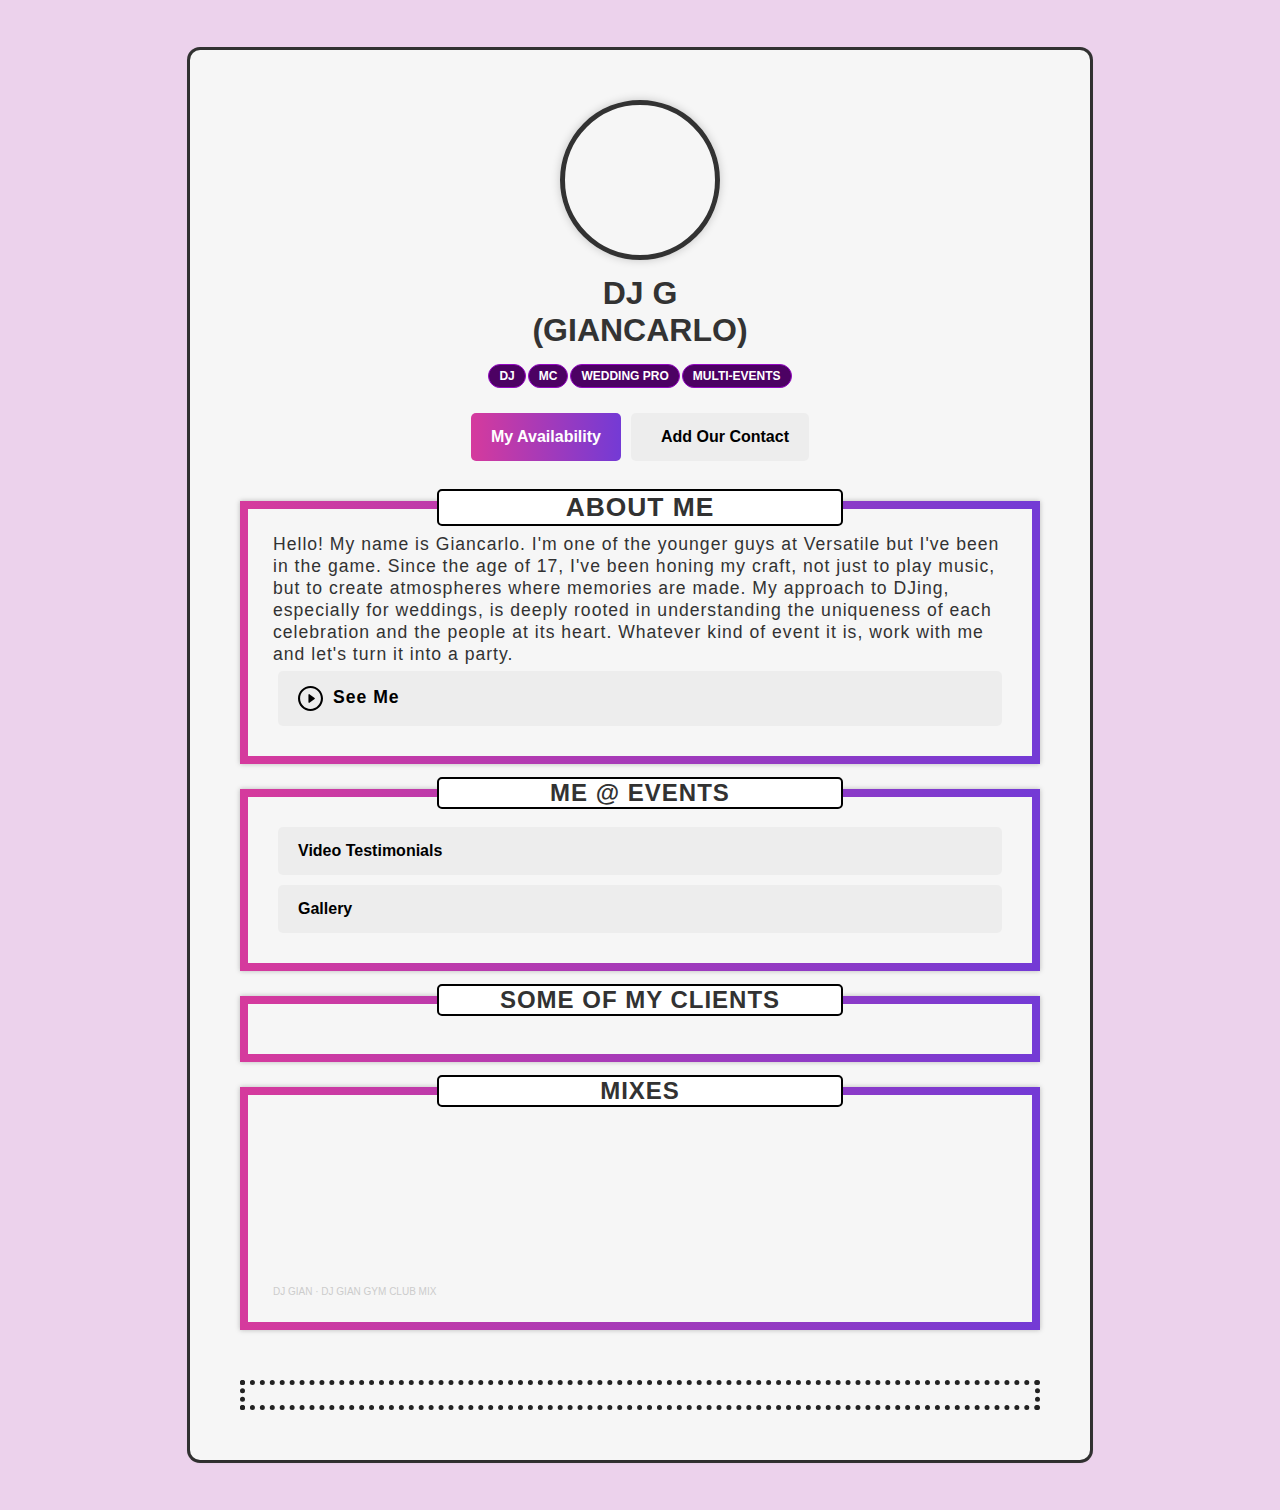
<file: index.html>
<!DOCTYPE html>
<html lang="en">

<head>
    <meta charset="UTF-8">
    <meta name="viewport" content="width=, initial-scale=1.0">
    <title>DJ GIANCARLO</title>
    <link rel="stylesheet" type="text/css" href="css/style.css">
    <link rel='stylesheet' href='https://cdn-uicons.flaticon.com/2.1.0/uicons-regular-rounded/css/uicons-regular-rounded.css'>
    <link rel='stylesheet' href='https://cdn-uicons.flaticon.com/2.1.0/uicons-brands/css/uicons-brands.css'>
    <link rel="shortcut icon" href="https://image13.photobiz.com/10309/20231024124910_430542.ico?v=2" type="image/x-icon" />
</head>

<body>
    <div class="area-container">
        <div class="profile-image"></div>
        <div class="profile-name">
            <h1>DJ G <br />(GIANCARLO)</h1>
            <div class="tags">
                <span class="tag">DJ</span>
                <span class="tag">MC</span>
                <span class="tag">WEDDING PRO</span>
                <span class="tag">MULTI-EVENTS</span>
            </div>
        </div>

        <div class="btn-row">
            <a class="btn btn-1 grow" id="myBtn">My Availability</a>
            <a class="btn btn-2 grow" href="" onclick="window.open('https://drive.google.com/uc?export=download&id=1TYe1c7AhWsVeTiR8KKtrCUc5VOO2E5sN', '_blank')" ><i class="fi fi-rr-download"></i>Add Our Contact</a>
        </div>

        <div class="area bio">
            <h2 class="area-title">About Me</h2>
            <p>Hello! My name is Giancarlo. I'm one of the younger guys at Versatile but I've been in the game. Since the age of 17, I've been honing my craft, not just to play music, but to create atmospheres where memories are made. My approach to DJing, especially for weddings, is deeply rooted in understanding the uniqueness of each celebration and the people at its heart. Whatever kind of event it is, work with me and let's turn it into a party.</p>
            <a class="btn btn-3 grow img-btn" href="https://youtu.be/YGJAlyXMUd4" target="_blank"><img src="/assets/svgs/play-btn.svg" alt="">See Me</a>
        </div>


        <div class="area gallery">
            <h2 class="area-title">Me @ Events</h2>
                <a class="btn btn-3 grow" href="https://www.icloud.com/sharedalbum/#B1AGrq0zwJPxFCC;75823BD9-1303-4D6D-9F3B-E7A6B9677C83" target="_blank">Video Testimonials</a>
                <a class="btn btn-3 grow" href="https://www.icloud.com/sharedalbum/#B1A5Uzl7VSS9y2;924D40C6-5579-4CB9-89D8-E823758759CF" target="_blank">Gallery</a>
        </div>
            
        <div class="area reviews">
            <span>
                <h2 class="area-title">Some of My Clients</h2>
            </span>
            <div data-romw-token="dag0Co5yYqdSvb0QSBUN1ItVvXNISVhCKY9keas7SXRJpExnWn"></div>
            <script src="https://reviewsonmywebsite.com/js/v2/embed.js?id=7bf8acda5d5930b1a9db343a4ec1b31c"
                type="text/javascript"></script>
        </div>


        <div class="area mixes">
            <h2 class="area-title">Mixes</h2>
            <iframe width="100%" height="166" scrolling="no" frameborder="no" allow="autoplay"
                src="https://w.soundcloud.com/player/?url=https%3A//api.soundcloud.com/tracks/663502784&color=%23ff5500&auto_play=false&hide_related=false&show_comments=true&show_user=true&show_reposts=false&show_teaser=true"></iframe>
            <div
                style="font-size: 10px; color: #cccccc;line-break: anywhere;word-break: normal;overflow: hidden;white-space: nowrap;text-overflow: ellipsis; font-family: Interstate,Lucida Grande,Lucida Sans Unicode,Lucida Sans,Garuda,Verdana,Tahoma,sans-serif;font-weight: 100;">
                <a href="https://soundcloud.com/djgiannj" title="DJ GIAN" target="_blank"
                    style="color: #cccccc; text-decoration: none;">DJ GIAN</a> · <a
                    href="https://soundcloud.com/djgiannj/dj-gian-gym-club-mix" title="DJ GIAN GYM CLUB MIX"
                    target="_blank" style="color: #cccccc; text-decoration: none;">DJ GIAN GYM CLUB MIX</a></div>
        </div>
       

        <div class="social-media">
            <!-- <h2>Follow Us</h2> -->
            <a target="_blank" href="https://www.facebook.com/versatileeventdesigns/"><i class="fi fi-brands-facebook"></i></a>
            <a target="_blank" href="https://www.instagram.com/versatileeventdesigns/?hl=en"><i class="fi fi-brands-instagram"></i></a>
        </div>
    </div>  

      <!-- The Modal -->
    <div id="formModal" class="modal">
        <!-- Modal content -->
        <div class="modal-content">
            <span class="close">&times;</span>
            <div style="padding: 15px; text-align: center; font-size: 20px;">
                <h2 style="margin-bottom: 50px;">Send me a message and let's connect!</h2>
                
                <script src="https://versatile-event-design.checkcherry.com/api/checkcherry_widgets" type="text/javascript" charset="utf-8"></script><div class="checkcherry__widget__contact-form" data-props='{"apiKey":"JV2-GKE7-CH6","contactFormId":11273,"iframe":false,"host":"https://versatile-event-design.checkcherry.com","labelsAsPlaceholders":false,"wideSubmitButtons":true,"buttonBackgroundColor":"","buttonForegroundColor":"","maxWidth":""}'>

                </div>

            </div>  
        </div>
    </div>
      <script src="modal.js">
      </script>
</body>

</html>
</file>
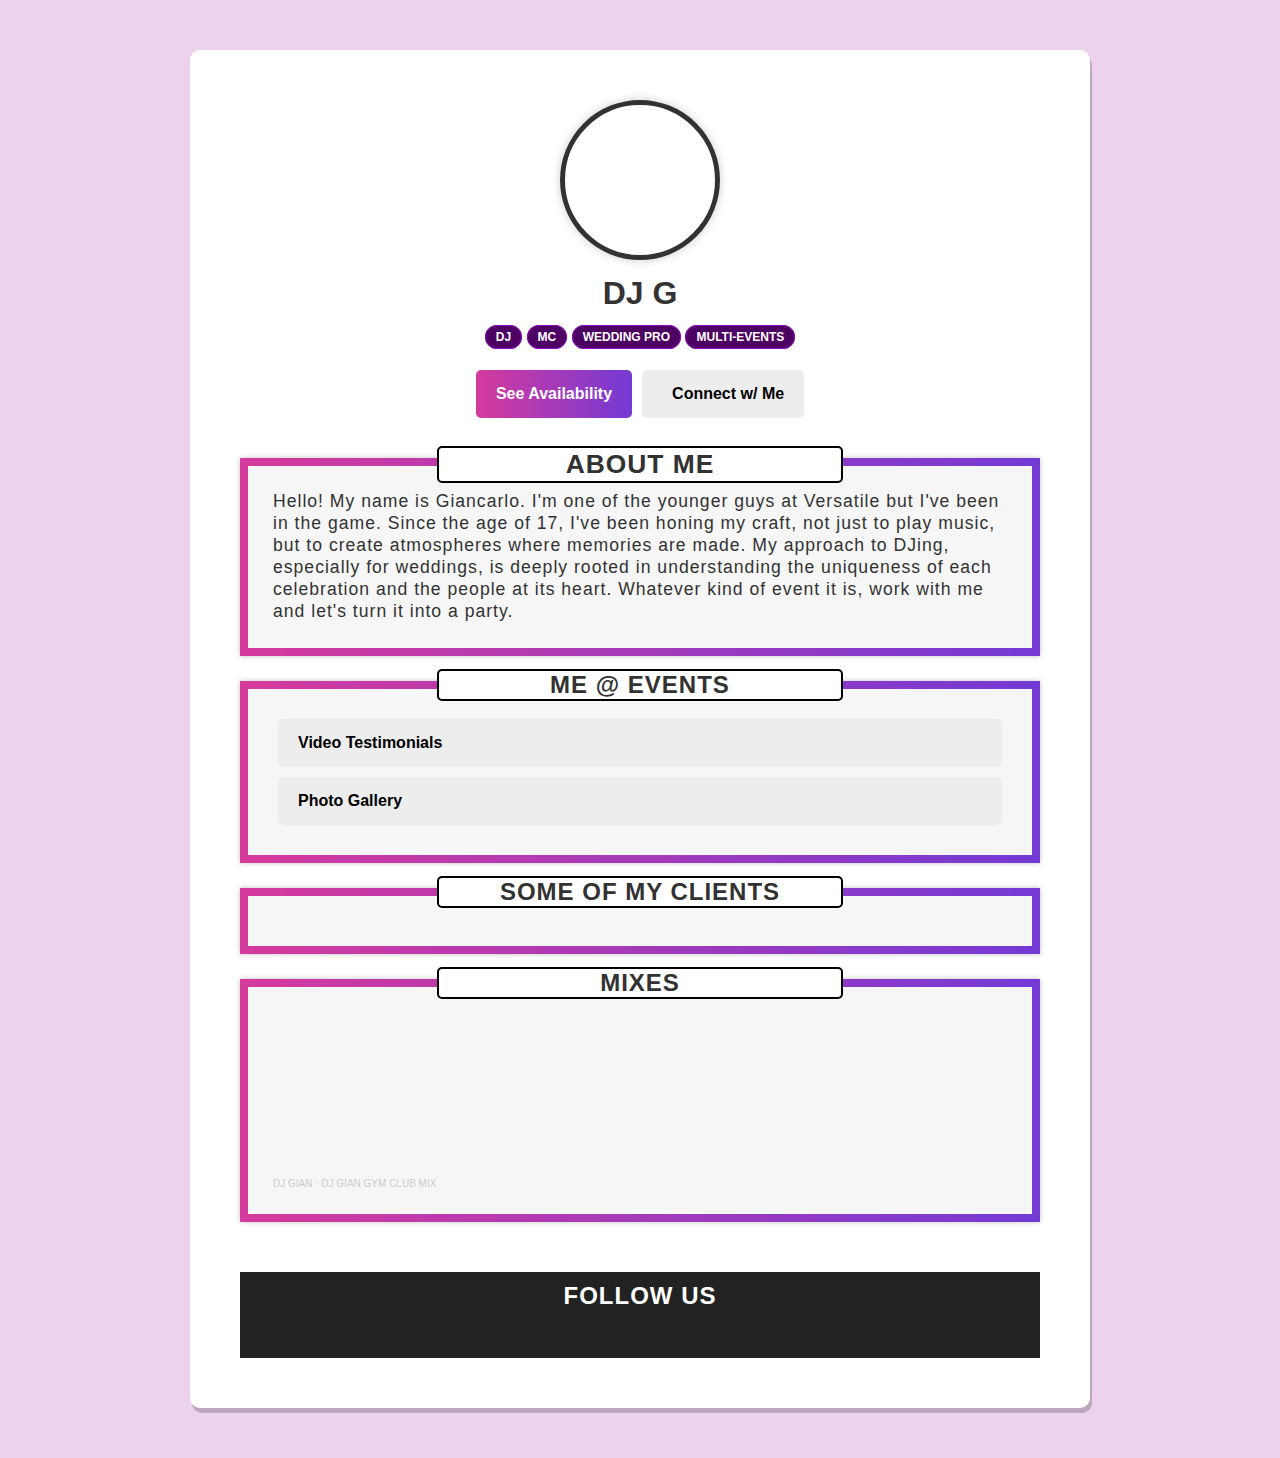
<file: team.html>
<!DOCTYPE html>
<html lang="en">

<head>
    <meta charset="UTF-8">
    <meta name="viewport" content="width=, initial-scale=1.0">
    <title>Team Page Outline</title>
    <link rel="stylesheet" type="text/css" href="team.css">
    <link rel='stylesheet' href='https://cdn-uicons.flaticon.com/2.1.0/uicons-regular-rounded/css/uicons-regular-rounded.css'>
</head>

<body>
    <div class="area-container">
        <div class="profile-image"></div>
        <div class="profile-name">
            <h1>DJ G</h1>
            <div class="tags">
                <span class="tag">DJ</span>
                <span class="tag">MC</span>
                <span class="tag">WEDDING PRO</span>
                <span class="tag">MULTI-EVENTS</span>

            </div>
        </div>


        <div class="btn-row">
            <a class="btn btn-1 grow" href="">See Availability</a>
            <a class="btn btn-2 grow" id="myBtn"><i class="fi fi-rr-download"></i>Connect w/ Me</a>
          

        
        </div>

        <div class="area bio">
            <h2 class="area-title">About Me</h2>
            <p>Hello! My name is Giancarlo. I'm one of the younger guys at Versatile but I've been in the game. Since the age of 17, I've been honing my craft, not just to play music, but to create atmospheres where memories are made. My approach to DJing, especially for weddings, is deeply rooted in understanding the uniqueness of each celebration and the people at its heart. Whatever kind of event it is, work with me and let's turn it into a party.</p>
        </div>


        <div class="area gallery">
            <h2 class="area-title">Me @ Events</h2>
                <a class="btn btn-3 grow" href="https://www.icloud.com/sharedalbum/#B1AGrq0zwJPxFCC;75823BD9-1303-4D6D-9F3B-E7A6B9677C83" target="_blank">Video Testimonials</a>
                <a class="btn btn-3 grow" href="https://www.icloud.com/sharedalbum/#B1A5Uzl7VSS9y2;924D40C6-5579-4CB9-89D8-E823758759CF" target="_blank">Photo Gallery</a>
        </div>
            
        <div class="area reviews">
            <span>
                <h2 class="area-title">Some of My Clients</h2>
            </span>
            <div data-romw-token="dag0Co5yYqdSvb0QSBUN1ItVvXNISVhCKY9keas7SXRJpExnWn"></div>
            <script src="https://reviewsonmywebsite.com/js/v2/embed.js?id=7bf8acda5d5930b1a9db343a4ec1b31c"
                type="text/javascript"></script>
        </div>


        <div class="area mixes">
            <h2 class="area-title">Mixes</h2>
            <iframe width="100%" height="166" scrolling="no" frameborder="no" allow="autoplay"
                src="https://w.soundcloud.com/player/?url=https%3A//api.soundcloud.com/tracks/663502784&color=%23ff5500&auto_play=false&hide_related=false&show_comments=true&show_user=true&show_reposts=false&show_teaser=true"></iframe>
            <div
                style="font-size: 10px; color: #cccccc;line-break: anywhere;word-break: normal;overflow: hidden;white-space: nowrap;text-overflow: ellipsis; font-family: Interstate,Lucida Grande,Lucida Sans Unicode,Lucida Sans,Garuda,Verdana,Tahoma,sans-serif;font-weight: 100;">
                <a href="https://soundcloud.com/djgiannj" title="DJ GIAN" target="_blank"
                    style="color: #cccccc; text-decoration: none;">DJ GIAN</a> · <a
                    href="https://soundcloud.com/djgiannj/dj-gian-gym-club-mix" title="DJ GIAN GYM CLUB MIX"
                    target="_blank" style="color: #cccccc; text-decoration: none;">DJ GIAN GYM CLUB MIX</a></div>
        </div>
       

        <div class="social-media">
            <h2>Follow Us</h2>
            <a href="#"><i class="fi fi-brands-facebook"></i></a>
            <a href="#"><i class="fi fi-brands-instagram"></i></a>
        </div>
    </div>  

      <!-- The Modal -->
    <div id="myModal" class="modal">
        <!-- Modal content -->
        <div class="modal-content">
            <span class="close">&times;</span>
            <div style="padding: 15px; text-align: center; font-size: 20px;">
                <h2 style="margin-bottom: 50px;">Send me a message and let's connect!</h2>

                
                <script src="https://versatile-event-design.checkcherry.com/api/checkcherry_widgets" type="text/javascript" charset="utf-8"></script><div class="checkcherry__widget__contact-form" data-props='{"apiKey":"JV2-GKE7-CH6","contactFormId":11273,"iframe":false,"host":"https://versatile-event-design.checkcherry.com","labelsAsPlaceholders":false,"wideSubmitButtons":true,"buttonBackgroundColor":"","buttonForegroundColor":"","maxWidth":""}'></div>

            </div>  
        </div>
    </div>
      <script src="modal.js"></script>
</body>

</html>
</file>
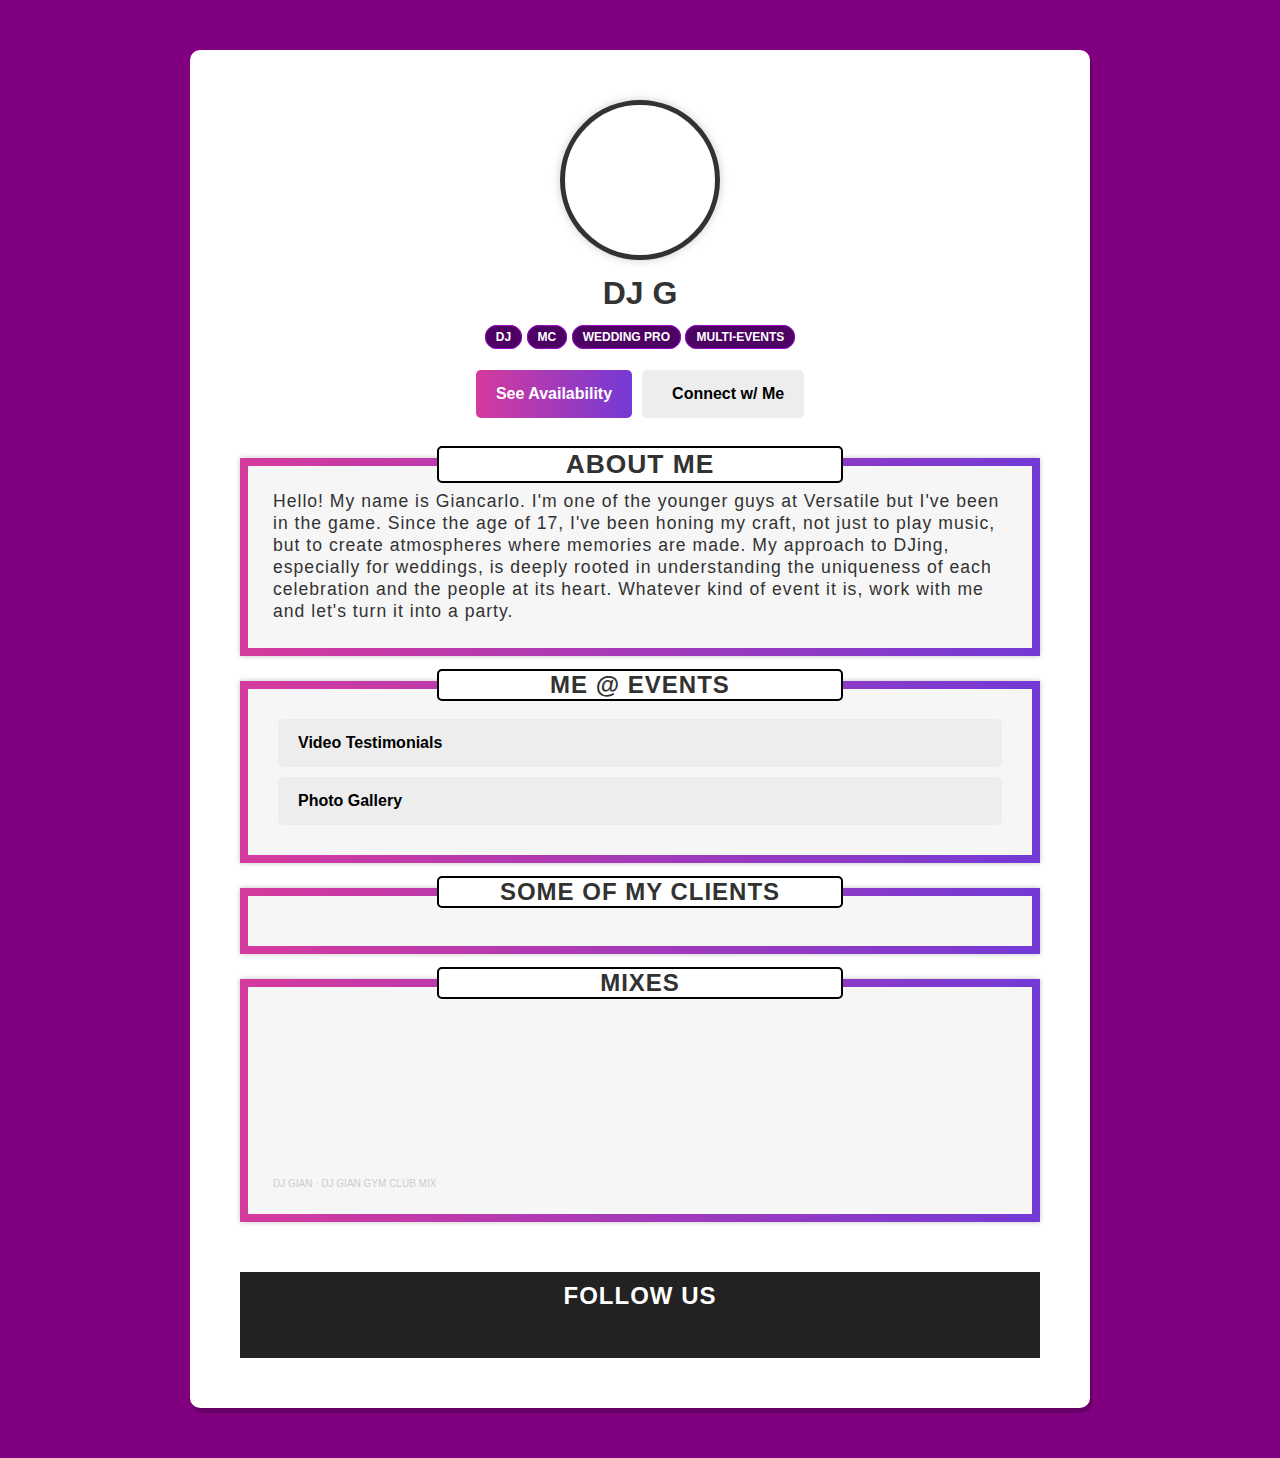
<file: Code/team.html>
<!DOCTYPE html>
<html lang="en">

<head>
    <meta charset="UTF-8">
    <meta name="viewport" content="width=, initial-scale=1.0">
    <title>Team Page Outline</title>
    <link rel="stylesheet" type="text/css" href="team.css">
    <link rel='stylesheet' href='https://cdn-uicons.flaticon.com/2.1.0/uicons-brands/css/uicons-brands.css'>
</head>

<body>
    <div class="area-container">
        <div class="profile-image"></div>
        <div class="profile-name">
            <h1>DJ G</h1>
            <div class="tags">
                <span class="tag">DJ</span>
                <span class="tag">MC</span>
                <span class="tag">WEDDING PRO</span>
                <span class="tag">MULTI-EVENTS</span>

            </div>
        </div>


        <div class="btn-row">
            <a class="btn btn-1 grow" href="">See Availability</a>
            <a class="btn btn-2 grow" id="myBtn"><i class="fi fi-rr-download"></i>Connect w/ Me</a>
          

        
        </div>

        <div class="area bio">
            <h2 class="area-title">About Me</h2>
            <p>Hello! My name is Giancarlo. I'm one of the younger guys at Versatile but I've been in the game. Since the age of 17, I've been honing my craft, not just to play music, but to create atmospheres where memories are made. My approach to DJing, especially for weddings, is deeply rooted in understanding the uniqueness of each celebration and the people at its heart. Whatever kind of event it is, work with me and let's turn it into a party.</p>
        </div>


        <div class="area gallery">
            <h2 class="area-title">Me @ Events</h2>
                <a class="btn btn-3 grow" href="https://www.icloud.com/sharedalbum/#B1AGrq0zwJPxFCC;75823BD9-1303-4D6D-9F3B-E7A6B9677C83" target="_blank">Video Testimonials</a>
                <a class="btn btn-3 grow" href="https://www.icloud.com/sharedalbum/#B1A5Uzl7VSS9y2;924D40C6-5579-4CB9-89D8-E823758759CF" target="_blank">Photo Gallery</a>
        </div>
            
        <div class="area reviews">
            <span>
                <h2 class="area-title">Some of My Clients</h2>
            </span>
            <div data-romw-token="dag0Co5yYqdSvb0QSBUN1ItVvXNISVhCKY9keas7SXRJpExnWn"></div>
            <script src="https://reviewsonmywebsite.com/js/v2/embed.js?id=7bf8acda5d5930b1a9db343a4ec1b31c"
                type="text/javascript"></script>
        </div>


        <div class="area mixes">
            <h2 class="area-title">Mixes</h2>
            <iframe width="100%" height="166" scrolling="no" frameborder="no" allow="autoplay"
                src="https://w.soundcloud.com/player/?url=https%3A//api.soundcloud.com/tracks/663502784&color=%23ff5500&auto_play=false&hide_related=false&show_comments=true&show_user=true&show_reposts=false&show_teaser=true"></iframe>
            <div
                style="font-size: 10px; color: #cccccc;line-break: anywhere;word-break: normal;overflow: hidden;white-space: nowrap;text-overflow: ellipsis; font-family: Interstate,Lucida Grande,Lucida Sans Unicode,Lucida Sans,Garuda,Verdana,Tahoma,sans-serif;font-weight: 100;">
                <a href="https://soundcloud.com/djgiannj" title="DJ GIAN" target="_blank"
                    style="color: #cccccc; text-decoration: none;">DJ GIAN</a> · <a
                    href="https://soundcloud.com/djgiannj/dj-gian-gym-club-mix" title="DJ GIAN GYM CLUB MIX"
                    target="_blank" style="color: #cccccc; text-decoration: none;">DJ GIAN GYM CLUB MIX</a></div>
        </div>
       

        <div class="social-media">
            <h2>Follow Us</h2>
            <a href="#"><i class="fi fi-brands-facebook"></i></a>
            <a href="#"><i class="fi fi-brands-instagram"></i></a>
        </div>
    </div>  

      <!-- The Modal -->
    <div id="myModal" class="modal">
        <!-- Modal content -->
        <div class="modal-content">
            <span class="close">&times;</span>
            <div style="padding: 15px; text-align: center; font-size: 20px;">
                <h2 style="margin-bottom: 50px;">Send me a message and let's connect!</h2>

                
                <script src="https://versatile-event-design.checkcherry.com/api/checkcherry_widgets" type="text/javascript" charset="utf-8"></script><div class="checkcherry__widget__contact-form" data-props='{"apiKey":"JV2-GKE7-CH6","contactFormId":11273,"iframe":false,"host":"https://versatile-event-design.checkcherry.com","labelsAsPlaceholders":false,"wideSubmitButtons":true,"buttonBackgroundColor":"","buttonForegroundColor":"","maxWidth":""}'></div>

            </div>  
        </div>
    </div>
      <script src="modal.js"></script>
</body>

</html>
</file>
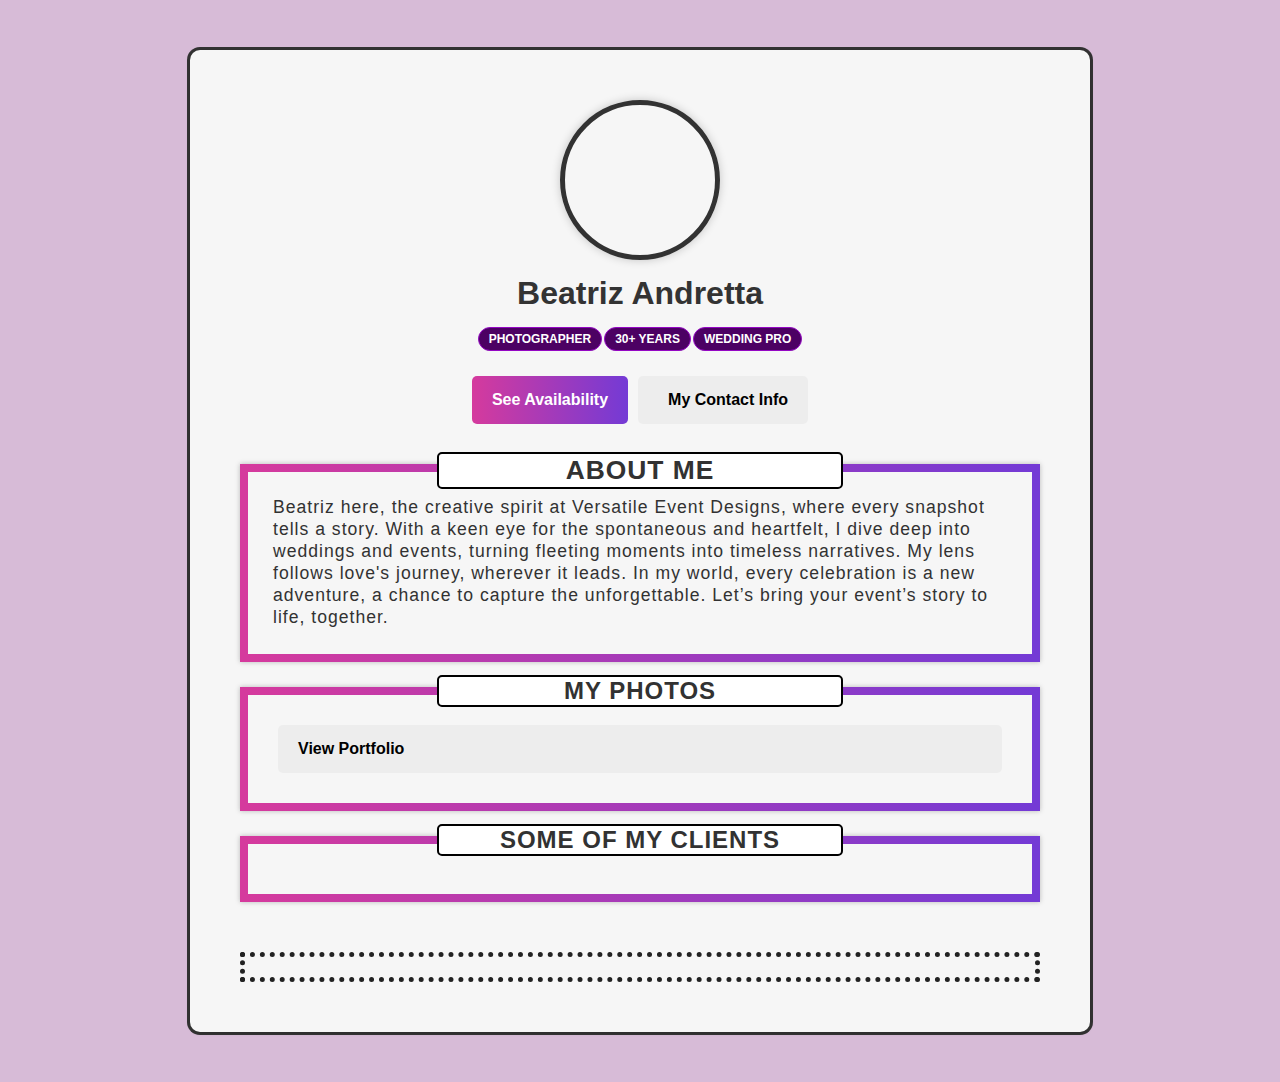
<file: team members/beatriz/beatriz.html>
<!DOCTYPE html>
<html lang="en">

<head>
    <meta charset="UTF-8">
    <meta name="viewport" content="width=, initial-scale=1.0">
    <title>Beatriz Andretta</title>
    <link rel="stylesheet" type="text/css" href="../../css/style.css">
    <link rel="stylesheet" type="text/css" href="beatriz.css">
    <link rel='stylesheet' href='https://cdn-uicons.flaticon.com/2.1.0/uicons-regular-rounded/css/uicons-regular-rounded.css'>
    <link rel='stylesheet' href='https://cdn-uicons.flaticon.com/2.1.0/uicons-brands/css/uicons-brands.css'>
    <link
    rel="stylesheet"
    href="https://cdnjs.cloudflare.com/ajax/libs/animate.css/4.1.1/animate.min.css"
  />
  <link rel="shortcut icon" href="https://image13.photobiz.com/10309/20231024124910_430542.ico?v=2" type="image/x-icon" />

</head>

<body>
    <div class="area-container">
        <div class="profile-image"></div>
        <div class="profile-name">
            <h1>Beatriz Andretta</h1>
            <!-- <h2 class="slogan">This is a slogan</h2> -->
            <div class="tags">
                <span class="tag">PHOTOGRAPHER</span>
                <span class="tag">30+ YEARS</span>
                <span class="tag">WEDDING PRO</span>
            </div>
        </div>


        <div class="btn-row">
            <a class="btn btn-1 grow" id="myBtn">See Availability</a>
            <a class="btn btn-2 grow" href="" onclick="window.open('https://drive.google.com/uc?export=download&id=1J1wVB_fnqLa82Lu4DWTeV6ciy8nOodSq', '_blank')" ><i class="fi fi-rr-download"></i>My Contact Info</a>

        
        </div>

        <div class="area bio">
            <h2 class="area-title">About Me</h2>
            <p>Beatriz here, the creative spirit at Versatile Event Designs, where every snapshot tells a story. With a keen eye for the spontaneous and heartfelt, I dive deep into weddings and events, turning fleeting moments into timeless narratives. My lens follows love's journey, wherever it leads. In my world, every celebration is a new adventure, a chance to capture the unforgettable. Let’s bring your event’s story to life, together.</p>
        </div>


        <div class="area gallery">
            <h2 class="area-title">My Photos</h2>
                <a class="btn btn-3 grow" href="https://versatileeventdesigns.shootproof.com/gallery/beatriz-a/home" target="_blank">View Portfolio</a>
        </div>
            
        <div class="area reviews">
            <span>
                <h2 class="area-title">Some of My Clients</h2>
            </span>
            <div data-romw-token="OKefYN1dOT6hZIFTDFm3YyF2wdyd2hXFEHTnxs3T1ek9nqRGT5"></div>
<script src="https://reviewsonmywebsite.com/js/v2/embed.js?id=7bf8acda5d5930b1a9db343a4ec1b31c" type="text/javascript"></script>
        </div>



        <div class="social-media">
            <!-- <h2>Follow Us</h2> -->
            <a target="_blank" href="https://www.facebook.com/versatileeventdesigns/"><i class="fi fi-brands-facebook"></i></a>
            <a target="_blank" href="https://www.instagram.com/versatileeventdesigns/?hl=en"><i class="fi fi-brands-instagram"></i></a>
        </div>
    </div>  

      <!-- The Modal -->
    <div id="formModal" class="modal">
        <!-- Modal content -->
        <div class="modal-content">
            <span class="close">&times;</span>
            <div style="padding: 15px; text-align: center; font-size: 20px;">
                <h2 style="margin-bottom: 50px;">Fill This Out to Check My Availability!</h2>
                
                <script src="https://versatile-event-design.checkcherry.com/api/checkcherry_widgets" type="text/javascript" charset="utf-8"></script><div class="checkcherry__widget__contact-form" data-props='{"apiKey":"JV2-GKE7-CH6","contactFormId":11903,"iframe":false,"host":"https://versatile-event-design.checkcherry.com"}'></div>
            </div>  
        </div>
    </div>
      <script src="../../modal.js">
      </script>
</body>

</html>
</file>
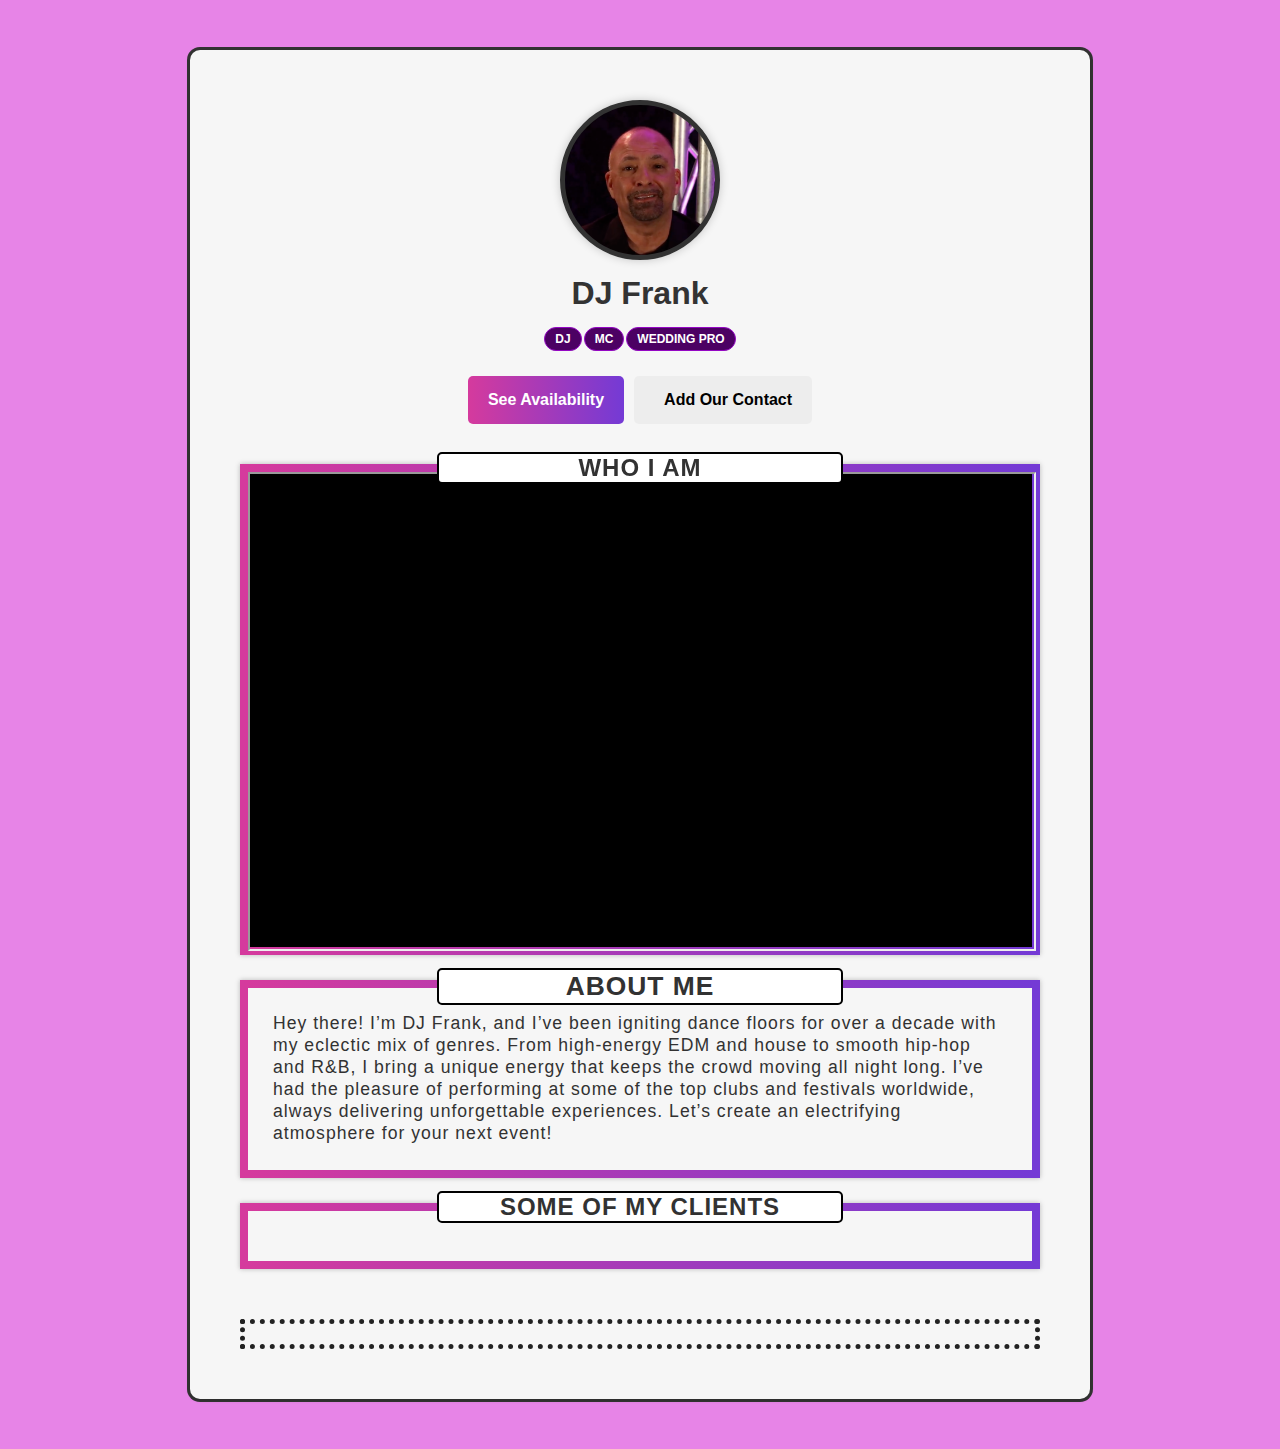
<file: team members/frank/frank.html>
<!DOCTYPE html>
<html lang="en">

<head>
    <meta charset="UTF-8">
    <meta name="viewport" content="width=, initial-scale=1.0">
    <title>DJ Frank</title>
    <link rel="stylesheet" type="text/css" href="../../css/style.css">
    <link rel="stylesheet" type="text/css" href="frank.css">
    <link rel='stylesheet' href='https://cdn-uicons.flaticon.com/2.1.0/uicons-regular-rounded/css/uicons-regular-rounded.css'>
    <link rel='stylesheet' href='https://cdn-uicons.flaticon.com/2.1.0/uicons-brands/css/uicons-brands.css'>
    <link
    rel="stylesheet"
    href="https://cdnjs.cloudflare.com/ajax/libs/animate.css/4.1.1/animate.min.css"
  />
  <link rel="shortcut icon" href="https://image13.photobiz.com/10309/20231024124910_430542.ico?v=2" type="image/x-icon" />

</head>

<body>
    <div class="area-container">
        <div class="profile-image"></div>
        <div class="profile-name">
            <h1>DJ Frank</h1>
            <!-- <h2 class="slogan">Music is what feelings sound like</h2> -->
            <div class="tags">
                <span class="tag">DJ</span>
                <span class="tag">MC</span>
                <span class="tag">WEDDING PRO</span>
            </div>
        </div>


        <div class="btn-row">
            <a class="btn btn-1 grow" id="myBtn">See Availability</a>
            <a class="btn btn-2 grow" href="" onclick="window.open('https://drive.google.com/uc?export=download&id=1TYe1c7AhWsVeTiR8KKtrCUc5VOO2E5sN', '_blank')" ><i class="fi fi-rr-download"></i>Add Our Contact</a>
        
        </div>

        <div class="area video">
            <h2 class="area-title">Who I Am</h2>
            <iframe src="https://drive.google.com/file/d/16QTzXM5VyFxwd7I7k-qsUJN-iBfFbixB/preview" width="100%" height="400" allow="autoplay" allowfullscreen></iframe>
        </div>

        <div class="area bio">
            <h2 class="area-title">About Me</h2>
            <p>Hey there! I’m DJ Frank, and I’ve been igniting dance floors for over a decade with my eclectic mix of genres. From high-energy EDM and house to smooth hip-hop and R&B, I bring a unique energy that keeps the crowd moving all night long. I’ve had the pleasure of performing at some of the top clubs and festivals worldwide, always delivering unforgettable experiences. Let’s create an electrifying atmosphere for your next event!</p>
        </div>


        <!-- <div class="area gallery">
            <h2 class="area-title">Me @ Events</h2>
                <a class="btn btn-3 grow" href="https://www.icloud.com/sharedalbum/#B1A5Uzl7VSS9y2;924D40C6-5579-4CB9-89D8-E823758759CF" target="_blank">Gallery</a>
        </div> -->
            
        <div class="area reviews">
            <span>
                <h2 class="area-title">Some of My Clients</h2>
            </span>
            <div data-romw-token="sBMQTbaAtOKEBu3PZlXCMl5ZdiaCPFrnx4NI4lIfapIaiSEJxI"></div>
            <script src="https://reviewsonmywebsite.com/js/v2/embed.js?id=7bf8acda5d5930b1a9db343a4ec1b31c" type="text/javascript"></script>
        </div>

        <!-- <div class="area mixes">
            <h2 class="area-title">Mixes</h2>
            <iframe width="100%" height="166" scrolling="no" frameborder="no" allow="autoplay" src="https://w.soundcloud.com/player/?url=https%3A//api.soundcloud.com/tracks/308113494&color=%23ff5500&auto_play=false&hide_related=false&show_comments=true&show_user=true&show_reposts=false&show_teaser=true"></iframe><div style="font-size: 10px; color: #cccccc;line-break: anywhere;word-break: normal;overflow: hidden;white-space: nowrap;text-overflow: ellipsis; font-family: Interstate,Lucida Grande,Lucida Sans Unicode,Lucida Sans,Garuda,Verdana,Tahoma,sans-serif;font-weight: 100;"><a href="https://soundcloud.com/dj_kris_kelli" title="Dj Kris Kelli" target="_blank" style="color: #cccccc; text-decoration: none;">Dj Kris Kelli</a> · <a href="https://soundcloud.com/dj_kris_kelli/everybody-dance-more" title="Everybody Dance More" target="_blank" style="color: #cccccc; text-decoration: none;">Everybody Dance More</a></div>
        </div> -->
       

        <div class="social-media">
            <!-- <h2>Follow Us</h2> -->
            <a target="_blank" href="https://www.facebook.com/versatileeventdesigns/"><i class="fi fi-brands-facebook"></i></a>
            <a target="_blank" href="https://www.instagram.com/versatileeventdesigns/?hl=en"><i class="fi fi-brands-instagram"></i></a>
        </div>
    </div>  

      <!-- The Modal -->
    <div id="formModal" class="modal">
        <!-- Modal content -->
        <div class="modal-content">
            <span class="close">&times;</span>
            <div style="padding: 15px; text-align: center; font-size: 20px;">
                <h2 style="margin-bottom: 50px;">Fill This Out to Check My Availability!</h2>
                
                <script src="https://versatile-event-design.checkcherry.com/api/checkcherry_widgets" type="text/javascript" charset="utf-8"></script><div class="checkcherry__widget__contact-form" data-props='{"apiKey":"JV2-GKE7-CH6","contactFormId":12732,"iframe":false,"host":"https://versatile-event-design.checkcherry.com"}'></div>
        </div>
    </div>
      <script src="../../modal.js">
      </script>
</body>

</html>
</file>
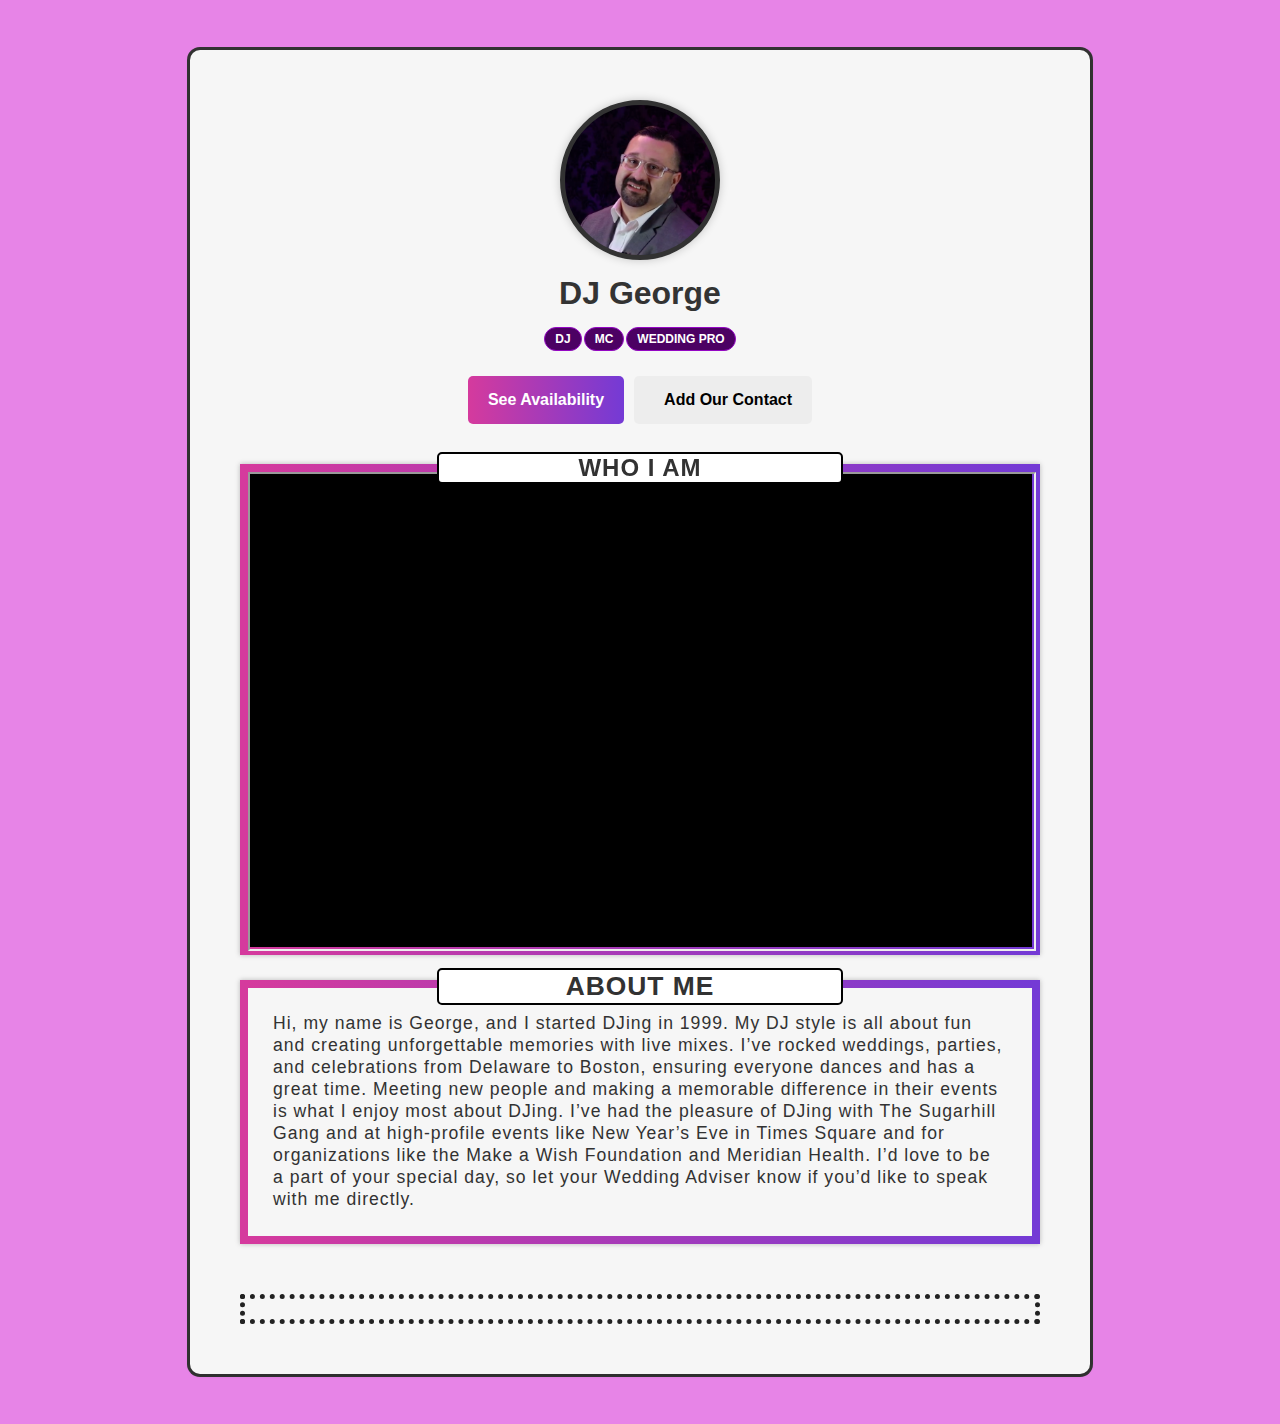
<file: team members/george/george.html>
<!DOCTYPE html>
<html lang="en">

<head>
    <meta charset="UTF-8">
    <meta name="viewport" content="width=, initial-scale=1.0">
    <title>DJ George</title>
    <link rel="stylesheet" type="text/css" href="../../css/style.css">
    <link rel="stylesheet" type="text/css" href="george.css">
    <link rel='stylesheet' href='https://cdn-uicons.flaticon.com/2.1.0/uicons-regular-rounded/css/uicons-regular-rounded.css'>
    <link rel='stylesheet' href='https://cdn-uicons.flaticon.com/2.1.0/uicons-brands/css/uicons-brands.css'>
    <link
    rel="stylesheet"
    href="https://cdnjs.cloudflare.com/ajax/libs/animate.css/4.1.1/animate.min.css"
  />
  <link rel="shortcut icon" href="https://image13.photobiz.com/10309/20231024124910_430542.ico?v=2" type="image/x-icon" />

</head>

<body>
    <div class="area-container">
        <div class="profile-image"></div>
        <div class="profile-name">
            <h1>DJ George</h1>
            <!-- <h2 class="slogan">Music is what feelings sound like</h2> -->
            <div class="tags">
                <span class="tag">DJ</span>
                <span class="tag">MC</span>
                <span class="tag">WEDDING PRO</span>
            </div>
        </div>


        <div class="btn-row">
            <a class="btn btn-1 grow" id="myBtn">See Availability</a>
            <a class="btn btn-2 grow" href="" onclick="window.open('https://drive.google.com/uc?export=download&id=1TYe1c7AhWsVeTiR8KKtrCUc5VOO2E5sN', '_blank')" ><i class="fi fi-rr-download"></i>Add Our Contact</a>
        
        </div>

        <div class="area video">
            <h2 class="area-title">Who I Am</h2>
            <iframe src="https://drive.google.com/file/d/1EgcAxSh2JCAN2uadlXSc93VzR9SI-3dO/preview" width="100%" height="400" allow="autoplay" allowfullscreen></iframe>

        </div>

        <div class="area bio">
            <h2 class="area-title">About Me</h2>
            <p>Hi, my name is George, and I started DJing in 1999. My DJ style is all about fun and creating unforgettable memories with live mixes. I’ve rocked weddings, parties, and celebrations from Delaware to Boston, ensuring everyone dances and has a great time. Meeting new people and making a memorable difference in their events is what I enjoy most about DJing. I’ve had the pleasure of DJing with The Sugarhill Gang and at high-profile events like New Year’s Eve in Times Square and for organizations like the Make a Wish Foundation and Meridian Health. I’d love to be a part of your special day, so let your Wedding Adviser know if you’d like to speak with me directly.</p>
        </div>


        <!-- <div class="area gallery">
            <h2 class="area-title">Me @ Events</h2>
                <a class="btn btn-3 grow" href="https://www.icloud.com/sharedalbum/#B1A5Uzl7VSS9y2;924D40C6-5579-4CB9-89D8-E823758759CF" target="_blank">Gallery</a>
        </div> -->
            
        <!-- <div class="area reviews">
            <span>
                <h2 class="area-title">Some of My Clients</h2>
            </span>
            <div data-romw-token="sBMQTbaAtOKEBu3PZlXCMl5ZdiaCPFrnx4NI4lIfapIaiSEJxI"></div>
            <script src="https://reviewsonmywebsite.com/js/v2/embed.js?id=7bf8acda5d5930b1a9db343a4ec1b31c" type="text/javascript"></script>
        </div> -->

        <!-- <div class="area mixes">
            <h2 class="area-title">Mixes</h2>
            <iframe width="100%" height="166" scrolling="no" frameborder="no" allow="autoplay" src="https://w.soundcloud.com/player/?url=https%3A//api.soundcloud.com/tracks/308113494&color=%23ff5500&auto_play=false&hide_related=false&show_comments=true&show_user=true&show_reposts=false&show_teaser=true"></iframe><div style="font-size: 10px; color: #cccccc;line-break: anywhere;word-break: normal;overflow: hidden;white-space: nowrap;text-overflow: ellipsis; font-family: Interstate,Lucida Grande,Lucida Sans Unicode,Lucida Sans,Garuda,Verdana,Tahoma,sans-serif;font-weight: 100;"><a href="https://soundcloud.com/dj_kris_kelli" title="Dj Kris Kelli" target="_blank" style="color: #cccccc; text-decoration: none;">Dj Kris Kelli</a> · <a href="https://soundcloud.com/dj_kris_kelli/everybody-dance-more" title="Everybody Dance More" target="_blank" style="color: #cccccc; text-decoration: none;">Everybody Dance More</a></div>
        </div> -->
       

        <div class="social-media">
            <!-- <h2>Follow Us</h2> -->
            <a target="_blank" href="https://www.facebook.com/versatileeventdesigns/"><i class="fi fi-brands-facebook"></i></a>
            <a target="_blank" href="https://www.instagram.com/versatileeventdesigns/?hl=en"><i class="fi fi-brands-instagram"></i></a>
        </div>
    </div>  

      <!-- The Modal -->
    <div id="formModal" class="modal">
        <!-- Modal content -->
        <div class="modal-content">
            <span class="close">&times;</span>
            <div style="padding: 15px; text-align: center; font-size: 20px;">
                <h2 style="margin-bottom: 50px;">Fill This Out to Check My Availability!</h2>
                
                <script src="https://versatile-event-design.checkcherry.com/api/checkcherry_widgets" type="text/javascript" charset="utf-8"></script><div class="checkcherry__widget__contact-form" data-props='{"apiKey":"JV2-GKE7-CH6","contactFormId":12732,"iframe":false,"host":"https://versatile-event-design.checkcherry.com"}'></div>
        </div>
    </div>
      <script src="../../modal.js">
      </script>
</body>

</html>
</file>
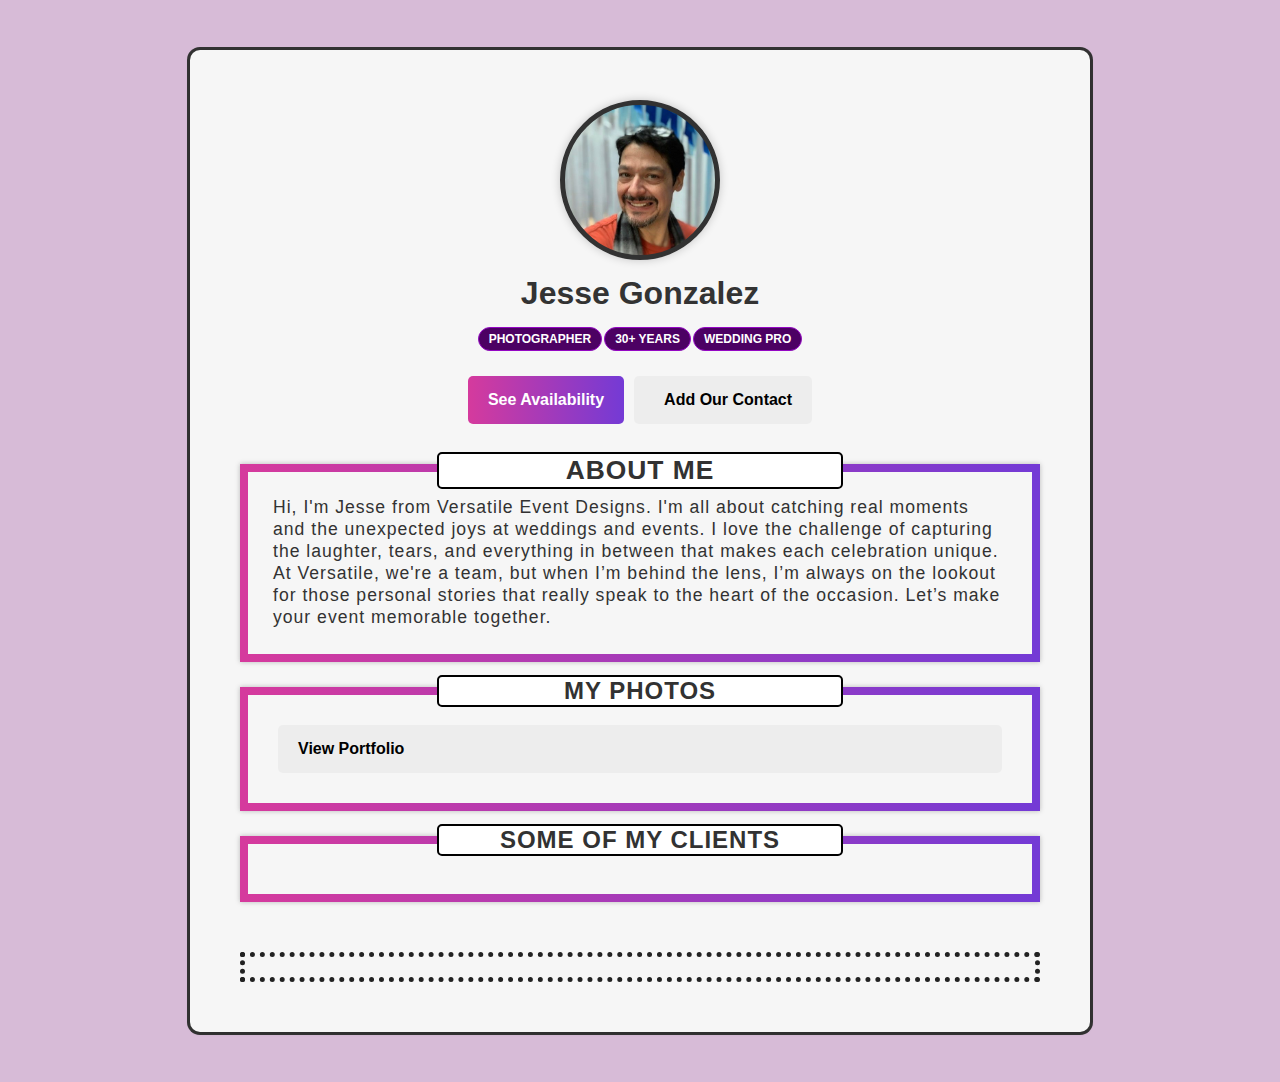
<file: team members/jesse/jesse.html>
<!DOCTYPE html>
<html lang="en">

<head>
    <meta charset="UTF-8">
    <meta name="viewport" content="width=, initial-scale=1.0">
    <title>Jesse Gonzalez</title>
    <link rel="stylesheet" type="text/css" href="../../css/style.css">
    <link rel="stylesheet" type="text/css" href="jesse.css">
    <link rel='stylesheet' href='https://cdn-uicons.flaticon.com/2.1.0/uicons-regular-rounded/css/uicons-regular-rounded.css'>
    <link rel='stylesheet' href='https://cdn-uicons.flaticon.com/2.1.0/uicons-brands/css/uicons-brands.css'>
    <link
    rel="stylesheet"
    href="https://cdnjs.cloudflare.com/ajax/libs/animate.css/4.1.1/animate.min.css"
  />
  <link rel="shortcut icon" href="https://image13.photobiz.com/10309/20231024124910_430542.ico?v=2" type="image/x-icon" />

</head>

<body>
    <div class="area-container">
        <div class="profile-image"></div>
        <div class="profile-name">
            <h1>Jesse Gonzalez</h1>
            <!-- <h2 class="slogan">This is a slogan</h2> -->
            <div class="tags">
                <span class="tag">PHOTOGRAPHER</span>
                <span class="tag">30+ YEARS</span>
                <span class="tag">WEDDING PRO</span>
            </div>
        </div>


        <div class="btn-row">
            <a class="btn btn-1 grow" id="myBtn">See Availability</a>
            <a class="btn btn-2 grow" href="" onclick="window.open('https://drive.google.com/uc?export=download&id=1TYe1c7AhWsVeTiR8KKtrCUc5VOO2E5sN', '_blank')" ><i class="fi fi-rr-download"></i>Add Our Contact</a>
        
        </div>

        <div class="area bio">
            <h2 class="area-title">About Me</h2>
            <p>Hi, I'm Jesse from Versatile Event Designs. I'm all about catching real moments and the unexpected joys at weddings and events. I love the challenge of capturing the laughter, tears, and everything in between that makes each celebration unique. At Versatile, we're a team, but when I’m behind the lens, I’m always on the lookout for those personal stories that really speak to the heart of the occasion. Let’s make your event memorable together.</p>
        </div>


        <div class="area gallery">
            <h2 class="area-title">My Photos</h2>
                <a class="btn btn-3 grow" href="https://versatileeventdesigns.shootproof.com/gallery/beatriz-a/home" target="_blank">View Portfolio</a>
        </div>
            
        <div class="area reviews">
            <span>
                <h2 class="area-title">Some of My Clients</h2>
            </span>
            <div data-romw-token="3cQ55saamTJ5J16i2ipRs8eaM6OxFF5QbfF6dosDIdgqPNoAWz"></div>
            <script src="https://reviewsonmywebsite.com/js/v2/embed.js?id=7bf8acda5d5930b1a9db343a4ec1b31c" type="text/javascript"></script>
        </div>



        <div class="social-media">
            <!-- <h2>Follow Us</h2> -->
            <a target="_blank" href="https://www.facebook.com/versatileeventdesigns/"><i class="fi fi-brands-facebook"></i></a>
            <a target="_blank" href="https://www.instagram.com/versatileeventdesigns/?hl=en"><i class="fi fi-brands-instagram"></i></a>
        </div>
    </div>  

      <!-- The Modal -->
    <div id="formModal" class="modal">
        <!-- Modal content -->
        <div class="modal-content">
            <span class="close">&times;</span>
            <div style="padding: 15px; text-align: center; font-size: 20px;">
                <h2 style="margin-bottom: 50px;">Fill This Out to Check My Availability!</h2>
                
                <script src="https://versatile-event-design.checkcherry.com/api/checkcherry_widgets" type="text/javascript" charset="utf-8"></script><div class="checkcherry__widget__contact-form" data-props='{"apiKey":"JV2-GKE7-CH6","contactFormId":11903,"iframe":false,"host":"https://versatile-event-design.checkcherry.com"}'></div>
            </div>  
        </div>
    </div>
      <script src="../../modal.js">
      </script>
</body>

</html>
</file>
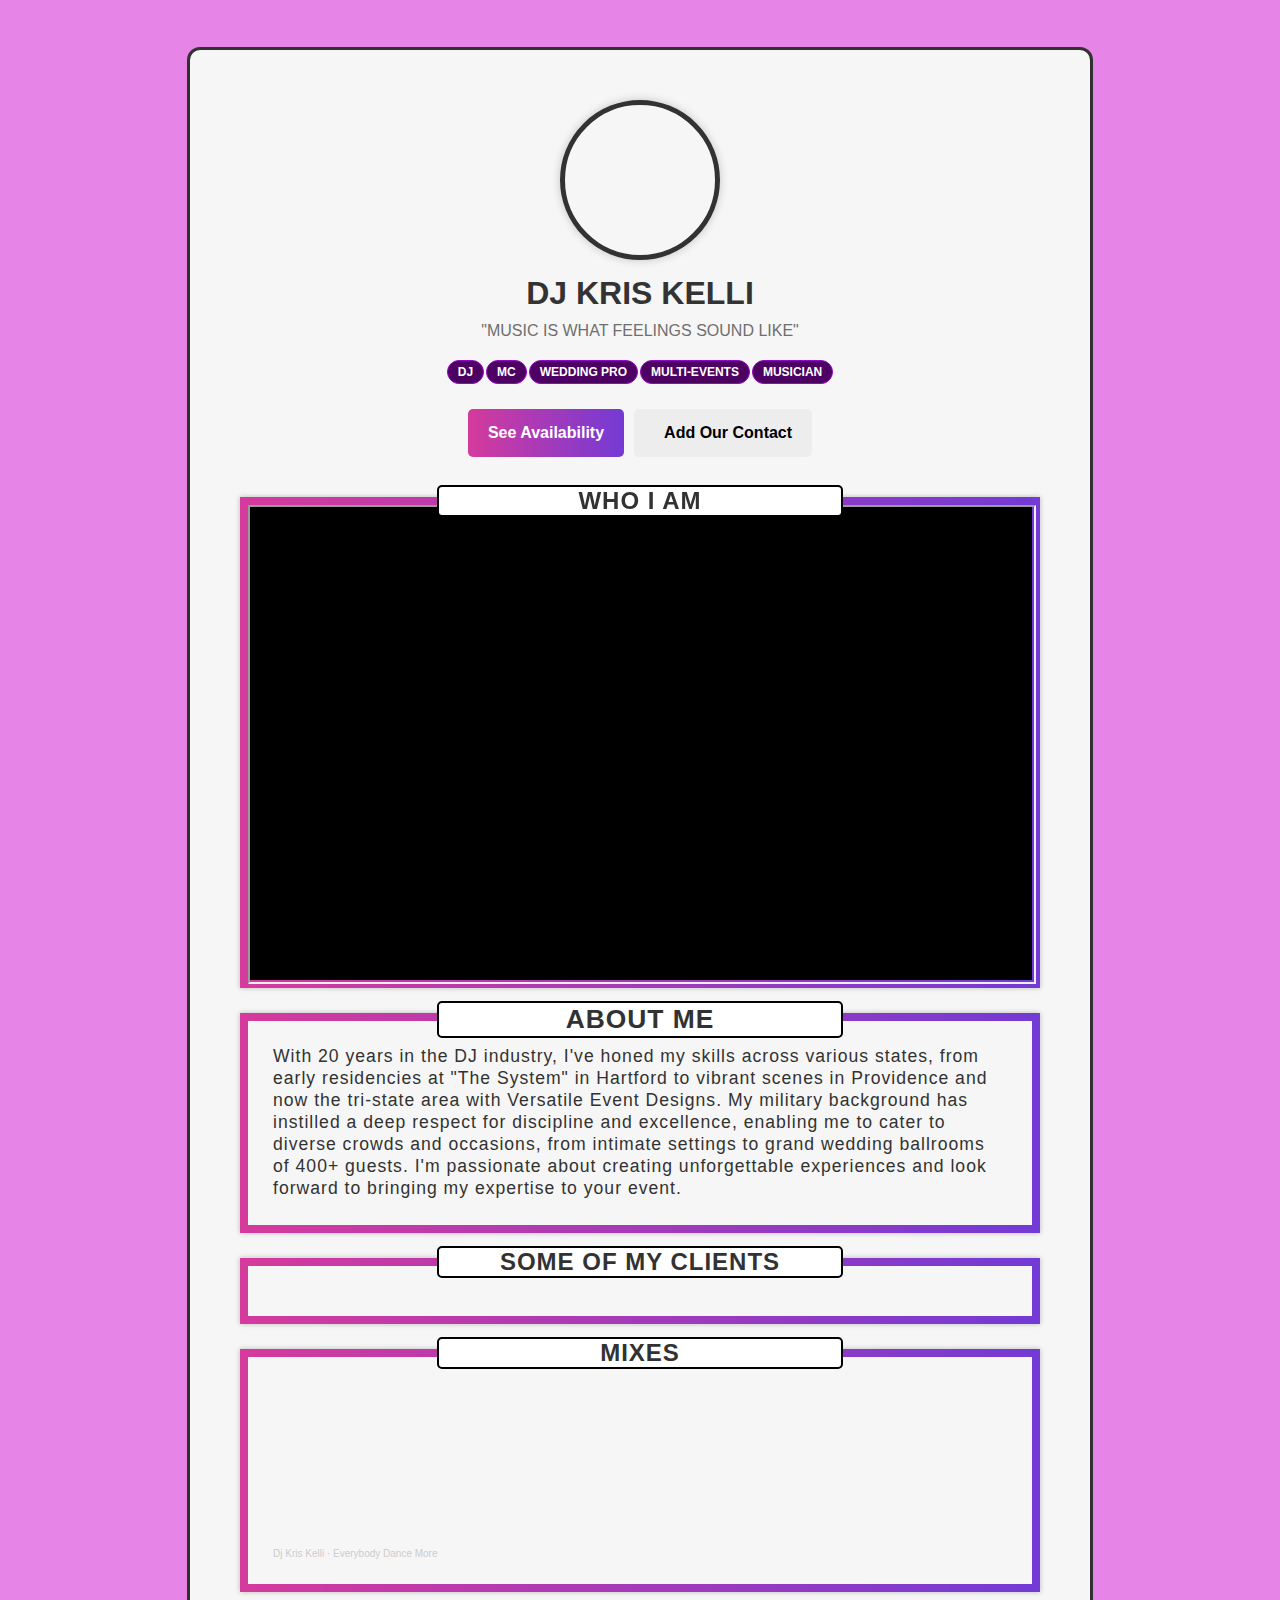
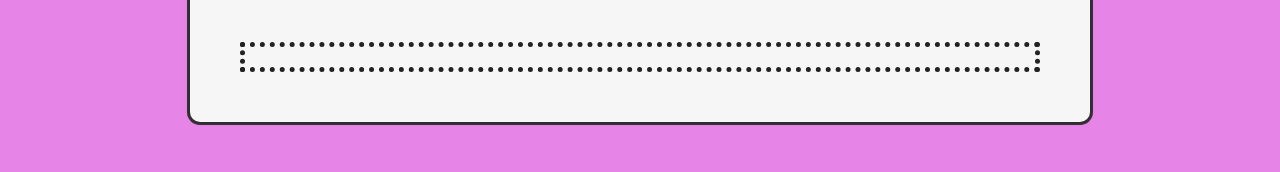
<file: team members/kris kelli/kris.html>
<!DOCTYPE html>
<html lang="en">

<head>
    <meta charset="UTF-8">
    <meta name="viewport" content="width=, initial-scale=1.0">
    <title>DJ Kris Kelli</title>
    <link rel="stylesheet" type="text/css" href="../../css/style.css">
    <link rel="stylesheet" type="text/css" href="kris.css">

    <link rel='stylesheet' href='https://cdn-uicons.flaticon.com/2.1.0/uicons-regular-rounded/css/uicons-regular-rounded.css'>
    <link rel='stylesheet' href='https://cdn-uicons.flaticon.com/2.1.0/uicons-brands/css/uicons-brands.css'>
    <link
    rel="stylesheet"
    href="https://cdnjs.cloudflare.com/ajax/libs/animate.css/4.1.1/animate.min.css"
  />
  <link rel="shortcut icon" href="https://image13.photobiz.com/10309/20231024124910_430542.ico?v=2" type="image/x-icon" />

</head>

<body>
    <div class="area-container">
        <div class="profile-image"></div>
        <div class="profile-name">
            <h1>DJ KRIS KELLI</h1>
            <h2 class="slogan">Music is what feelings sound like</h2>
            <div class="tags">
                <span class="tag">DJ</span>
                <span class="tag">MC</span>
                <span class="tag">WEDDING PRO</span>
                <span class="tag">MULTI-EVENTS</span>
                <span class="tag">MUSICIAN</span>


            </div>
        </div>


        <div class="btn-row">
            <a class="btn btn-1 grow" id="myBtn">See Availability</a>
            <a class="btn btn-2 grow" href="" onclick="window.open('https://drive.google.com/uc?export=download&id=1TYe1c7AhWsVeTiR8KKtrCUc5VOO2E5sN', '_blank')" ><i class="fi fi-rr-download"></i>Add Our Contact</a>
        
        </div>

        <div class="area video">
            <h2 class="area-title">Who I Am</h2>
            <iframe src="https://drive.google.com/file/d/12wTDB1ETsSWpL6OiNk064x6UdbVcIRAv/preview" allow="autoplay" allowfullscreen></iframe>
        </div>

        <div class="area bio">
            <h2 class="area-title">About Me</h2>
            <p>With 20 years in the DJ industry, I've honed my skills across various states, from early residencies at "The System" in Hartford to vibrant scenes in Providence and now the tri-state area with Versatile Event Designs. My military background has instilled a deep respect for discipline and excellence, enabling me to cater to diverse crowds and occasions, from intimate settings to grand wedding ballrooms of 400+ guests. I'm passionate about creating unforgettable experiences and look forward to bringing my expertise to your event.</p>
            <!-- <a class="btn btn-3 grow img-btn" href="https://youtu.be/bTe4iLa79u4" target="_blank"><img src="/assets/svgs/play-btn.svg" alt="">See Me</a> -->

        </div>
            
        <div class="area reviews">
            <span>
                <h2 class="area-title">Some of My Clients</h2>
            </span>
            <div data-romw-token="phlasrfkf1QAvueUBH78Mv0CPvcSal6XxVeMidMAgNho8qUSad"></div>
            <script src="https://reviewsonmywebsite.com/js/v2/embed.js?id=7bf8acda5d5930b1a9db343a4ec1b31c" type="text/javascript"></script>
        </div>


        <div class="area mixes">
            <h2 class="area-title">Mixes</h2>
            <iframe width="100%" height="166" scrolling="no" frameborder="no" allow="autoplay" src="https://w.soundcloud.com/player/?url=https%3A//api.soundcloud.com/tracks/308113494&color=%23ff5500&auto_play=false&hide_related=false&show_comments=true&show_user=true&show_reposts=false&show_teaser=true"></iframe><div style="font-size: 10px; color: #cccccc;line-break: anywhere;word-break: normal;overflow: hidden;white-space: nowrap;text-overflow: ellipsis; font-family: Interstate,Lucida Grande,Lucida Sans Unicode,Lucida Sans,Garuda,Verdana,Tahoma,sans-serif;font-weight: 100;"><a href="https://soundcloud.com/dj_kris_kelli" title="Dj Kris Kelli" target="_blank" style="color: #cccccc; text-decoration: none;">Dj Kris Kelli</a> · <a href="https://soundcloud.com/dj_kris_kelli/everybody-dance-more" title="Everybody Dance More" target="_blank" style="color: #cccccc; text-decoration: none;">Everybody Dance More</a></div>
        </div>
       

        <div class="social-media">
            <!-- <h2>Follow Us</h2> -->
            <a target="_blank" href="https://www.facebook.com/versatileeventdesigns/"><i class="fi fi-brands-facebook"></i></a>
            <a target="_blank" href="https://www.instagram.com/versatileeventdesigns/?hl=en"><i class="fi fi-brands-instagram"></i></a>
        </div>
    </div>  

      <!-- The Modal -->
    <div id="formModal" class="modal">
        <!-- Modal content -->
        <div class="modal-content">
            <span class="close">&times;</span>
            <div style="padding: 15px; text-align: center; font-size: 20px;">
                <h2 style="margin-bottom: 50px;">Fill This Out to Check My Availability!</h2>                
                <script src="https://versatile-event-design.checkcherry.com/api/checkcherry_widgets" type="text/javascript" charset="utf-8"></script><div class="checkcherry__widget__contact-form" data-props='{"apiKey":"JV2-GKE7-CH6","contactFormId":11365,"iframe":false,"host":"https://versatile-event-design.checkcherry.com"}'></div>
            </div>  
        </div>
    </div>
      <script src="../../modal.js">
      </script>
</body>

</html>
</file>
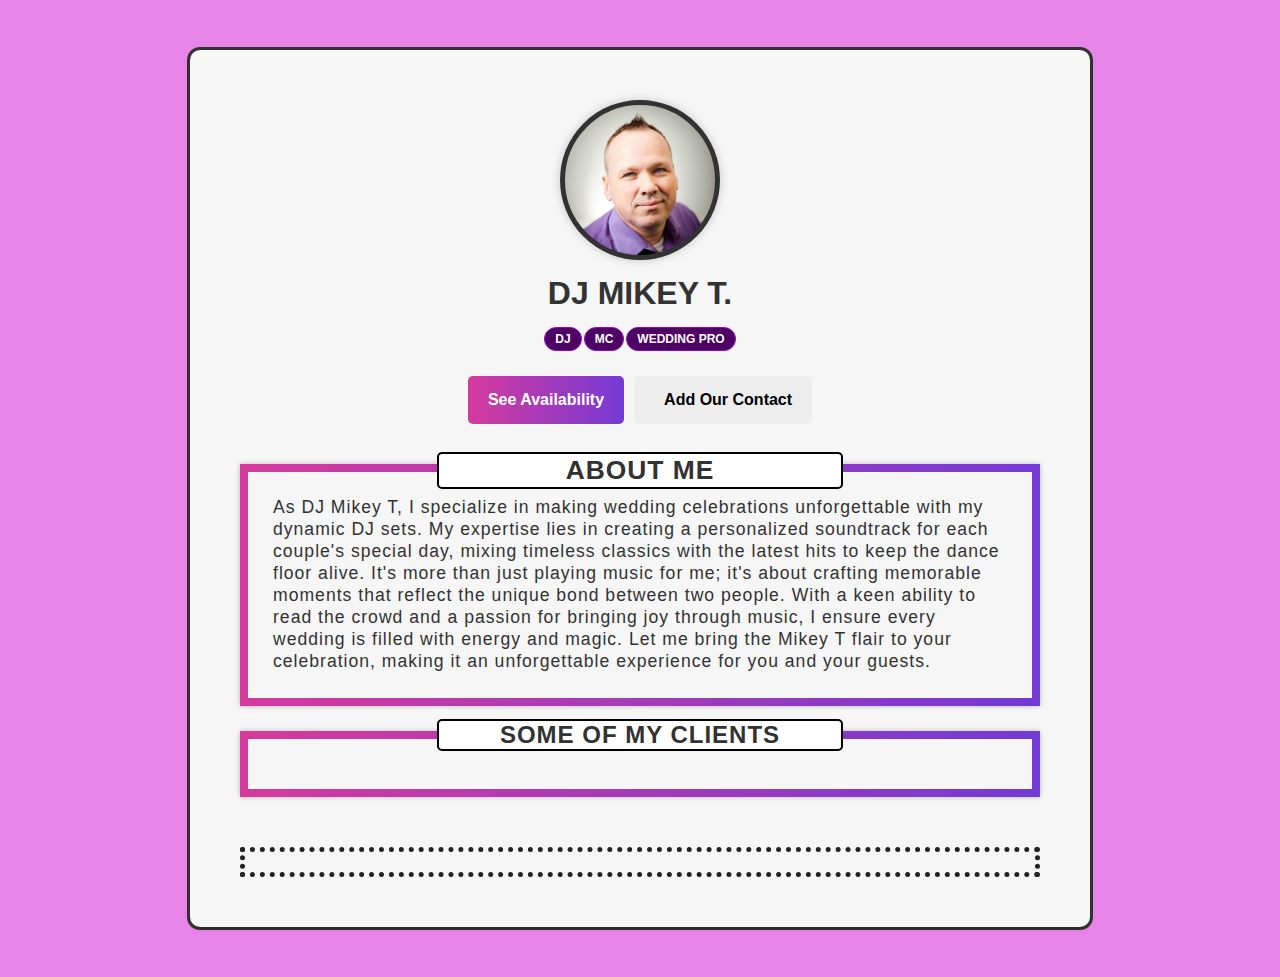
<file: team members/miket/miket.html>
<!DOCTYPE html>
<html lang="en">

<head>
    <meta charset="UTF-8">
    <meta name="viewport" content="width=, initial-scale=1.0">
    <title>DJ MIKEY T.</title>
    <link rel="stylesheet" type="text/css" href="../../css/style.css">
    <link rel="stylesheet" type="text/css" href="miket.css">
    <link rel='stylesheet' href='https://cdn-uicons.flaticon.com/2.1.0/uicons-regular-rounded/css/uicons-regular-rounded.css'>
    <link rel='stylesheet' href='https://cdn-uicons.flaticon.com/2.1.0/uicons-brands/css/uicons-brands.css'>
    <link
    rel="stylesheet"
    href="https://cdnjs.cloudflare.com/ajax/libs/animate.css/4.1.1/animate.min.css"
  />
  <link rel="shortcut icon" href="https://image13.photobiz.com/10309/20231024124910_430542.ico?v=2" type="image/x-icon" />

</head>

<body>
    <div class="area-container">
        <div class="profile-image"></div>
        <div class="profile-name">
            <h1>DJ MIKEY T.</h1>
            <!-- <h2 class="slogan">Music is what feelings sound like</h2> -->
            <div class="tags">
                <span class="tag">DJ</span>
                <span class="tag">MC</span>
                <span class="tag">WEDDING PRO</span>
            </div>
        </div>


        <div class="btn-row">
            <a class="btn btn-1 grow" id="myBtn">See Availability</a>
            <a class="btn btn-2 grow" href="" onclick="window.open('https://drive.google.com/uc?export=download&id=1TYe1c7AhWsVeTiR8KKtrCUc5VOO2E5sN', '_blank')" ><i class="fi fi-rr-download"></i>Add Our Contact</a>
        
        </div>

        <div class="area bio">
            <h2 class="area-title">About Me</h2>
            <p>As DJ Mikey T, I specialize in making wedding celebrations unforgettable with my dynamic DJ sets. My expertise lies in creating a personalized soundtrack for each couple's special day, mixing timeless classics with the latest hits to keep the dance floor alive. It's more than just playing music for me; it's about crafting memorable moments that reflect the unique bond between two people. With a keen ability to read the crowd and a passion for bringing joy through music, I ensure every wedding is filled with energy and magic. Let me bring the Mikey T flair to your celebration, making it an unforgettable experience for you and your guests.            </p>
        </div>


        <!-- <div class="area gallery">
            <h2 class="area-title">Me @ Events</h2>
                <a class="btn btn-3 grow" href="https://www.icloud.com/sharedalbum/#B1A5Uzl7VSS9y2;924D40C6-5579-4CB9-89D8-E823758759CF" target="_blank">Gallery</a>
        </div> -->
            
        <div class="area reviews">
            <span>
                <h2 class="area-title">Some of My Clients</h2>
            </span>
            <div data-romw-token="lgJeIBrU2G0MulD7vjFplI2SeLhqgrQmyRIjs7HMbS28hhoL3w"></div>
            <script src="https://reviewsonmywebsite.com/js/v2/embed.js?id=7bf8acda5d5930b1a9db343a4ec1b31c" type="text/javascript"></script>
        </div>


        <!-- <div class="area mixes">
            <h2 class="area-title">Mixes</h2>
            <iframe width="100%" height="166" scrolling="no" frameborder="no" allow="autoplay" src="https://w.soundcloud.com/player/?url=https%3A//api.soundcloud.com/tracks/308113494&color=%23ff5500&auto_play=false&hide_related=false&show_comments=true&show_user=true&show_reposts=false&show_teaser=true"></iframe><div style="font-size: 10px; color: #cccccc;line-break: anywhere;word-break: normal;overflow: hidden;white-space: nowrap;text-overflow: ellipsis; font-family: Interstate,Lucida Grande,Lucida Sans Unicode,Lucida Sans,Garuda,Verdana,Tahoma,sans-serif;font-weight: 100;"><a href="https://soundcloud.com/dj_kris_kelli" title="Dj Kris Kelli" target="_blank" style="color: #cccccc; text-decoration: none;">Dj Kris Kelli</a> · <a href="https://soundcloud.com/dj_kris_kelli/everybody-dance-more" title="Everybody Dance More" target="_blank" style="color: #cccccc; text-decoration: none;">Everybody Dance More</a></div>
        </div> -->
       

        <div class="social-media">
            <!-- <h2>Follow Us</h2> -->
            <a target="_blank" href="https://www.facebook.com/versatileeventdesigns/"><i class="fi fi-brands-facebook"></i></a>
            <a target="_blank" href="https://www.instagram.com/versatileeventdesigns/?hl=en"><i class="fi fi-brands-instagram"></i></a>
        </div>
    </div>  

      <!-- The Modal -->
    <div id="formModal" class="modal">
        <!-- Modal content -->
        <div class="modal-content">
            <span class="close">&times;</span>
            <div style="padding: 15px; text-align: center; font-size: 20px;">
                <h2 style="margin-bottom: 50px;">Fill This Out to Check My Availability!</h2>                
                <script src="https://versatile-event-design.checkcherry.com/api/checkcherry_widgets" type="text/javascript" charset="utf-8"></script><div class="checkcherry__widget__contact-form" data-props='{"apiKey":"JV2-GKE7-CH6","contactFormId":11902,"iframe":false,"host":"https://versatile-event-design.checkcherry.com"}'></div>
            </div>  
        </div>
    </div>
      <script src="../../modal.js">
      </script>
</body>

</html>
</file>
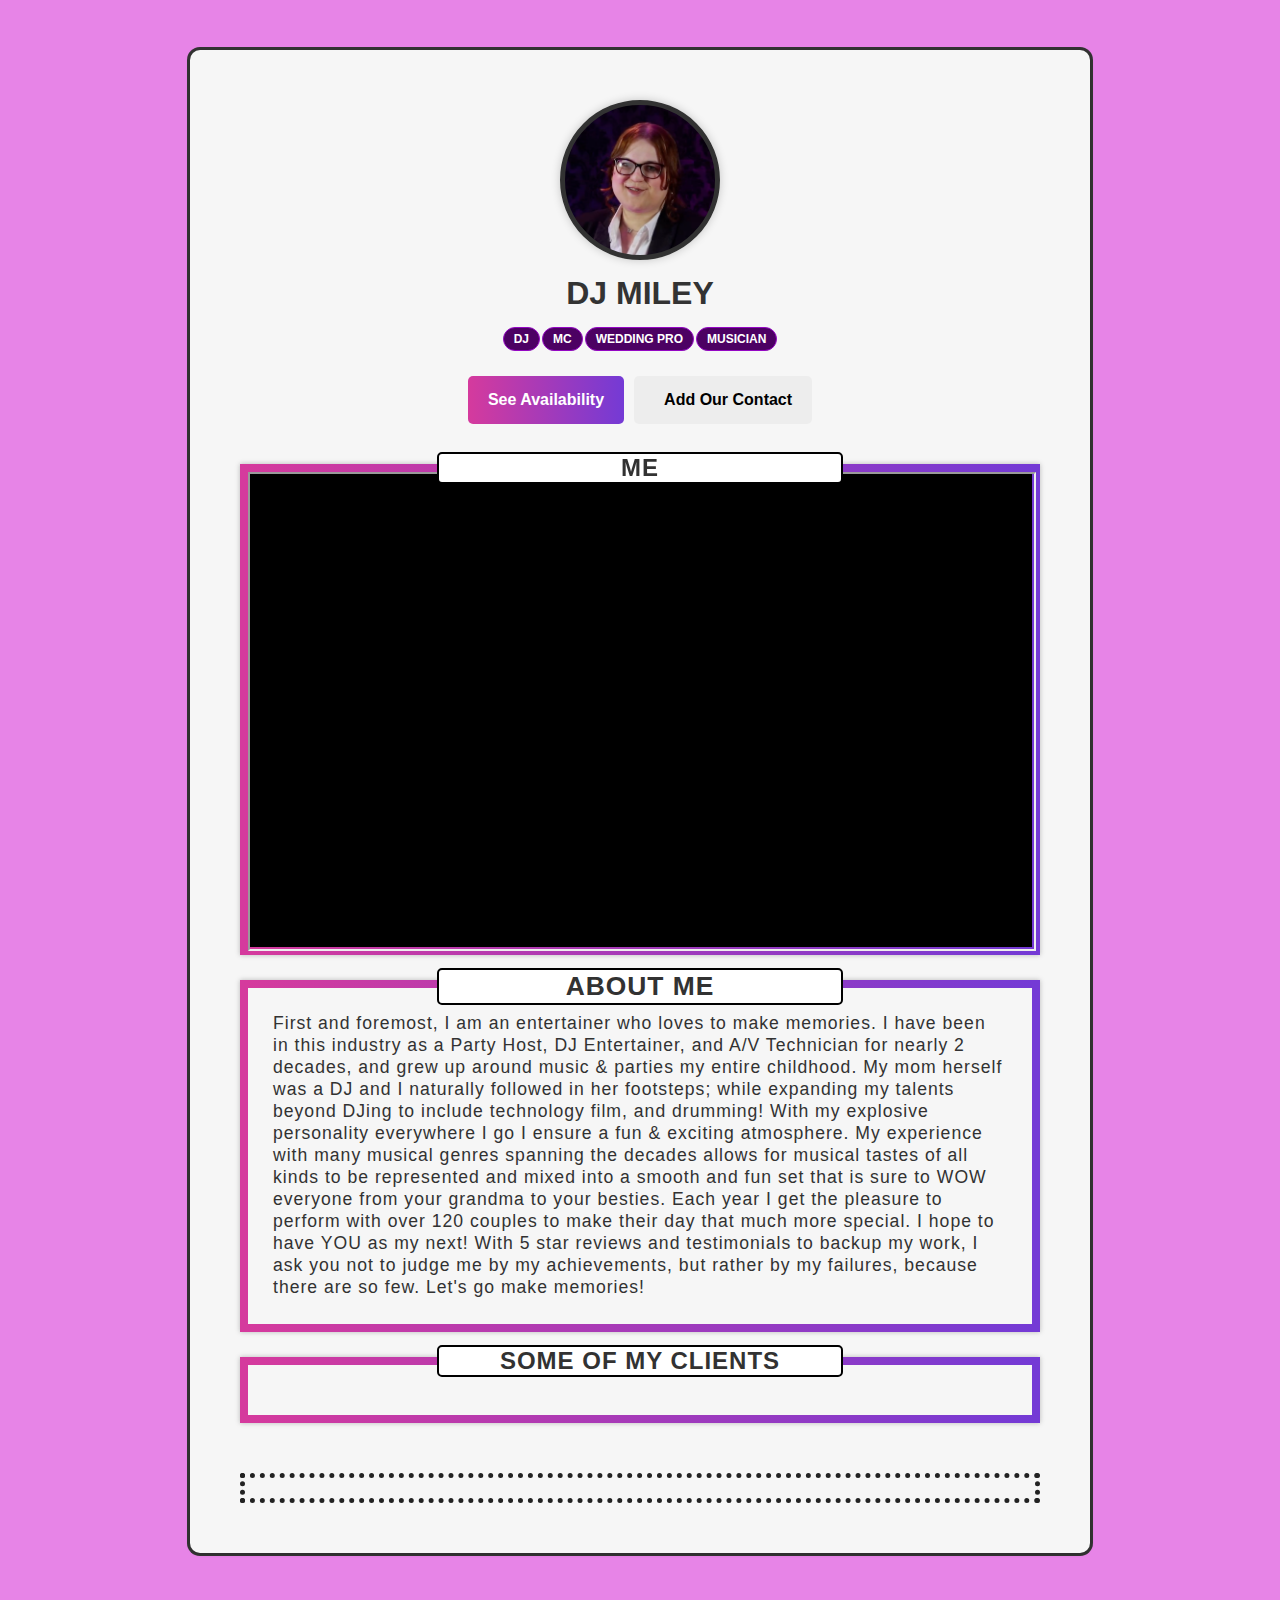
<file: team members/miley/miley.html>
<!DOCTYPE html>
<html lang="en">

<head>
    <meta charset="UTF-8">
    <meta name="viewport" content="width=, initial-scale=1.0">
    <title>DJ Miley</title>
    <link rel="stylesheet" type="text/css" href="../../css/style.css">
    <link rel="stylesheet" type="text/css" href="miley.css">
    <link rel='stylesheet' href='https://cdn-uicons.flaticon.com/2.1.0/uicons-regular-rounded/css/uicons-regular-rounded.css'>
    <link rel='stylesheet' href='https://cdn-uicons.flaticon.com/2.1.0/uicons-brands/css/uicons-brands.css'>
    <link
    rel="stylesheet"
    href="https://cdnjs.cloudflare.com/ajax/libs/animate.css/4.1.1/animate.min.css"
  />
  <link rel="shortcut icon" href="https://image13.photobiz.com/10309/20231024124910_430542.ico?v=2" type="image/x-icon" />

</head>

<body>
    <div class="area-container">
        <div class="profile-image"></div>
        <div class="profile-name">
            <h1>DJ MILEY</h1>
            <!-- <h2 class="slogan">Music is what feelings sound like</h2> -->
            <div class="tags">
                <span class="tag">DJ</span>
                <span class="tag">MC</span>
                <span class="tag">WEDDING PRO</span>
                <span class="tag">MUSICIAN</span>
            </div>
        </div>


        <div class="btn-row">
            <a class="btn btn-1 grow" id="myBtn">See Availability</a>
            <a class="btn btn-2 grow" href="" onclick="window.open('https://drive.google.com/uc?export=download&id=1TYe1c7AhWsVeTiR8KKtrCUc5VOO2E5sN', '_blank')" ><i class="fi fi-rr-download"></i>Add Our Contact</a>
        
        </div>

        <div class="area video">
            <h2 class="area-title" style="">Me</h2>
            <iframe src="https://drive.google.com/file/d/1k4N39xUy85Ep-DDt7ajpH--p6YEM_cp7/preview" allow="autoplay" allowfullscreen></iframe>
        </div>

        <div class="area bio">
            <h2 class="area-title">About Me</h2>
            <p>First and foremost, I am an entertainer who loves to make memories. I have been in this industry as a Party Host, DJ Entertainer, and A/V Technician for nearly 2 decades, and grew up around music & parties my entire childhood. My mom herself was a DJ and I naturally followed in her footsteps; while expanding my talents beyond DJing to include technology film, and drumming! With my explosive personality everywhere I go I ensure a fun & exciting atmosphere. My experience with many musical genres spanning the decades allows for musical tastes of all kinds to be represented and mixed into a smooth and fun set that is sure to WOW everyone from your grandma to your besties. Each year I get the pleasure to perform with over 120 couples to make their day that much more special. I hope to have YOU as my next! With 5 star reviews and testimonials to backup my work, I ask you not to judge me by my achievements, but rather by my failures, because there are so few. Let's go make memories!</p>
        </div>


        <!-- <div class="area gallery">
            <h2 class="area-title">Me @ Events</h2>
                <a class="btn btn-3 grow" href="https://www.icloud.com/sharedalbum/#B1A5Uzl7VSS9y2;924D40C6-5579-4CB9-89D8-E823758759CF" target="_blank">Gallery</a>
        </div> -->
            
        <div class="area reviews">
            <span>
                <h2 class="area-title">Some of My Clients</h2>
            </span>
            <div data-romw-token="zUN6RBgSlfd7FMj2hKdKfaH7yfqPavKjNbcMboiCSSE2vSmPG6"></div>
<script src="https://reviewsonmywebsite.com/js/v2/embed.js?id=7bf8acda5d5930b1a9db343a4ec1b31c" type="text/javascript"></script>
        </div>


        <!-- <div class="area mixes">
            <h2 class="area-title">Mixes</h2>
            <iframe width="100%" height="166" scrolling="no" frameborder="no" allow="autoplay" src="https://w.soundcloud.com/player/?url=https%3A//api.soundcloud.com/tracks/308113494&color=%23ff5500&auto_play=false&hide_related=false&show_comments=true&show_user=true&show_reposts=false&show_teaser=true"></iframe><div style="font-size: 10px; color: #cccccc;line-break: anywhere;word-break: normal;overflow: hidden;white-space: nowrap;text-overflow: ellipsis; font-family: Interstate,Lucida Grande,Lucida Sans Unicode,Lucida Sans,Garuda,Verdana,Tahoma,sans-serif;font-weight: 100;"><a href="https://soundcloud.com/dj_kris_kelli" title="Dj Kris Kelli" target="_blank" style="color: #cccccc; text-decoration: none;">Dj Kris Kelli</a> · <a href="https://soundcloud.com/dj_kris_kelli/everybody-dance-more" title="Everybody Dance More" target="_blank" style="color: #cccccc; text-decoration: none;">Everybody Dance More</a></div>
        </div> -->
       

        <div class="social-media">
            <!-- <h2>Follow Us</h2> -->
            <a target="_blank" href="https://www.facebook.com/versatileeventdesigns/"><i class="fi fi-brands-facebook"></i></a>
            <a target="_blank" href="https://www.instagram.com/versatileeventdesigns/?hl=en"><i class="fi fi-brands-instagram"></i></a>
        </div>
    </div>  

      <!-- The Modal -->
    <div id="formModal" class="modal">
        <!-- Modal content -->
        <div class="modal-content">
            <span class="close">&times;</span>
            <div style="padding: 15px; text-align: center; font-size: 20px;">
                <h2 style="margin-bottom: 50px;">Fill This Out to Check My Availability!</h2>                
                <script src="https://versatile-event-design.checkcherry.com/api/checkcherry_widgets" type="text/javascript" charset="utf-8"></script><div class="checkcherry__widget__contact-form" data-props='{"apiKey":"JV2-GKE7-CH6","contactFormId":11721,"iframe":false,"host":"https://versatile-event-design.checkcherry.com"}'></div>            
            </div>  
        </div>
    </div>
      <script src="../../modal.js">
      </script>
</body>

</html>
</file>
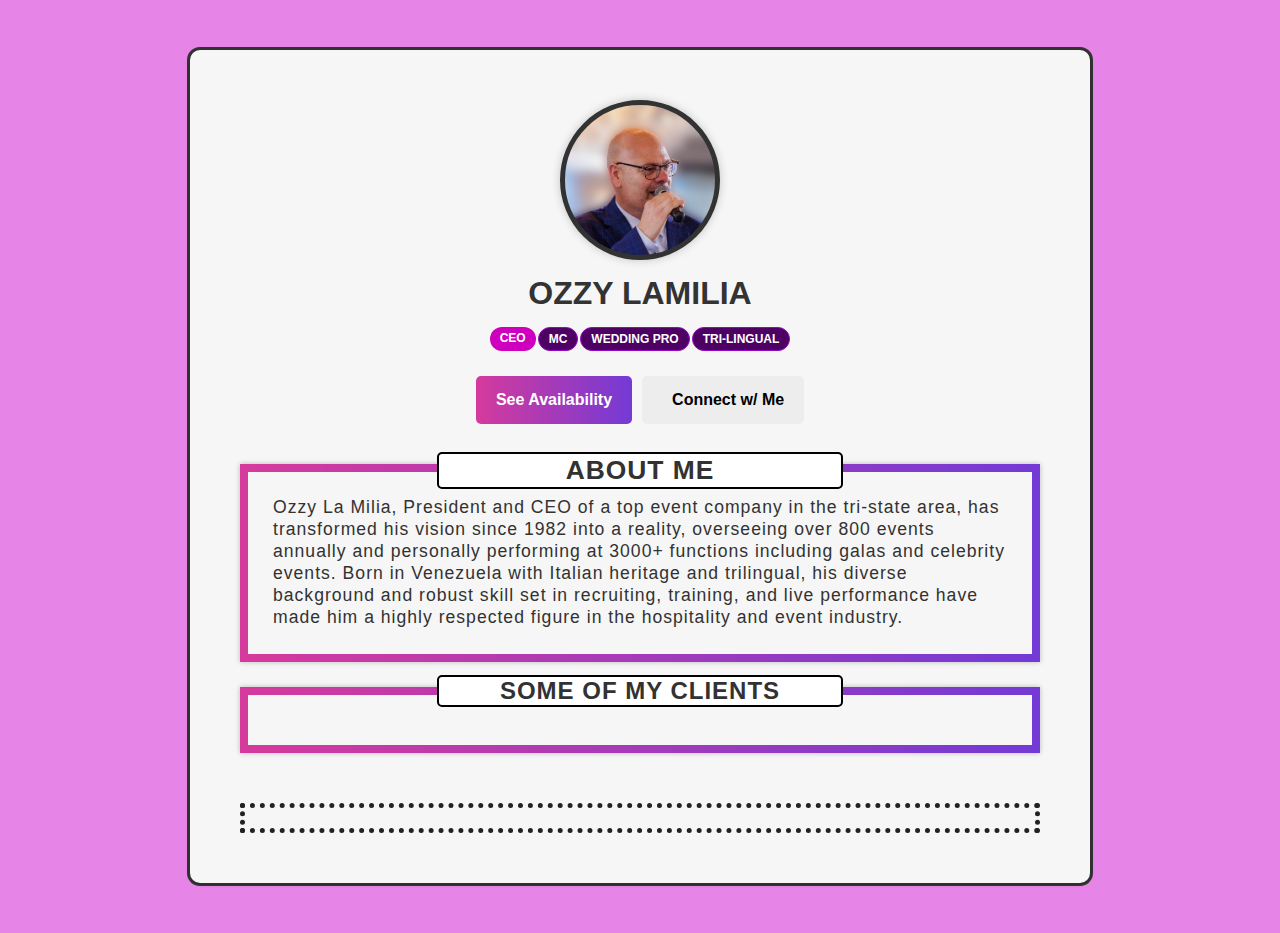
<file: team members/ozzy/ozzy.html>
<!DOCTYPE html>
<html lang="en">

<head>
    <meta charset="UTF-8">
    <meta name="viewport" content="width=, initial-scale=1.0">
    <title>Ozzy LaMilia</title>
    <link rel="stylesheet" type="text/css" href="../../css/style.css">

    <link rel="stylesheet" type="text/css" href="ozzy.css">
    <link rel='stylesheet' href='https://cdn-uicons.flaticon.com/2.1.0/uicons-regular-rounded/css/uicons-regular-rounded.css'>
    <link rel='stylesheet' href='https://cdn-uicons.flaticon.com/2.1.0/uicons-brands/css/uicons-brands.css'>
    
    <link
    rel="stylesheet"
    href="https://cdnjs.cloudflare.com/ajax/libs/animate.css/4.1.1/animate.min.css" />
    <link rel="shortcut icon" href="https://image13.photobiz.com/10309/20231024124910_430542.ico?v=2" type="image/x-icon" />
</head>

<body>
    <div class="area-container">
        <div class="profile-image"></div>
        <div class="profile-name">
            <h1>OZZY LAMILIA</h1>
            <div class="tags">
                <span class="tag" style="background-color: rgb(206, 0, 189); border: 1px rgb(206, 0, 189)">CEO</span>
                <span class="tag">MC</span>
                <span class="tag">WEDDING PRO</span>
                <span class="tag">TRI-LINGUAL</span>
            </div>
        </div>


        <div class="btn-row">
            <a class="btn btn-1 grow" id="myBtn">See Availability</a>
            <a class="btn btn-2 grow" href="" onclick="window.open('https://drive.google.com/uc?export=download&id=1ikKJHiEJHjwvMhpnucNm29r098AlRuY9', '_blank')" ><i class="fi fi-rr-download"></i>Connect w/ Me</a>

        
        </div>

        <div class="area bio">
            <h2 class="area-title">About Me</h2>
            <p>Ozzy La Milia, President and CEO of a top event company in the tri-state area, has transformed his vision since 1982 into a reality, overseeing over 800 events annually and personally performing at 3000+ functions including galas and celebrity events. Born in Venezuela with Italian heritage and trilingual, his diverse background and robust skill set in recruiting, training, and live performance have made him a highly respected figure in the hospitality and event industry.</p>
        </div>


        <!-- <div class="area gallery">
            <h2 class="area-title">Me @ Events</h2>
                <a class="btn btn-3 grow" href="https://www.icloud.com/sharedalbum/#B1A5Uzl7VSS9y2;924D40C6-5579-4CB9-89D8-E823758759CF" target="_blank">Gallery</a>
        </div> -->
            
        <div class="area reviews">
            <span>
                <h2 class="area-title">Some of My Clients</h2>
            </span>
            <div data-romw-token="01flFZVJhHS0ceC9ZggvkYV37tJAL5tC2J0CIyJqhcar1d1TKO"></div>
            <script src="https://reviewsonmywebsite.com/js/v2/embed.js?id=7bf8acda5d5930b1a9db343a4ec1b31c" type="text/javascript"></script>
        </div>

        <!-- NO MIXES YET HERE
        <div class="area mixes">
            <h2 class="area-title">Mixes</h2>
        </div> -->
       

        <div class="social-media">
            <!-- <h2>Follow Us</h2> -->
            <a target="_blank" href="https://www.facebook.com/versatileeventdesigns/"><i class="fi fi-brands-facebook"></i></a>
            <a target="_blank" href="https://www.instagram.com/versatileeventdesigns/?hl=en"><i class="fi fi-brands-instagram"></i></a>
        </div>
    </div>  

      <!-- The Modal -->
    <div id="formModal" class="modal">
        <!-- Modal content -->
        <div class="modal-content">
            <span class="close">&times;</span>
            <div style="padding: 15px; text-align: center; font-size: 20px;">
                <h2 style="margin-bottom: 50px;">Fill This Out to Check My Availability!</h2>                
                <script src="https://versatile-event-design.checkcherry.com/api/checkcherry_widgets" type="text/javascript" charset="utf-8"></script><div class="checkcherry__widget__contact-form" data-props='{"apiKey":"JV2-GKE7-CH6","contactFormId":11365,"iframe":false,"host":"https://versatile-event-design.checkcherry.com"}'></div>
            </div>  
        </div>
    </div>
      <script src="../../modal.js">
      </script>
</body>

</html>
</file>
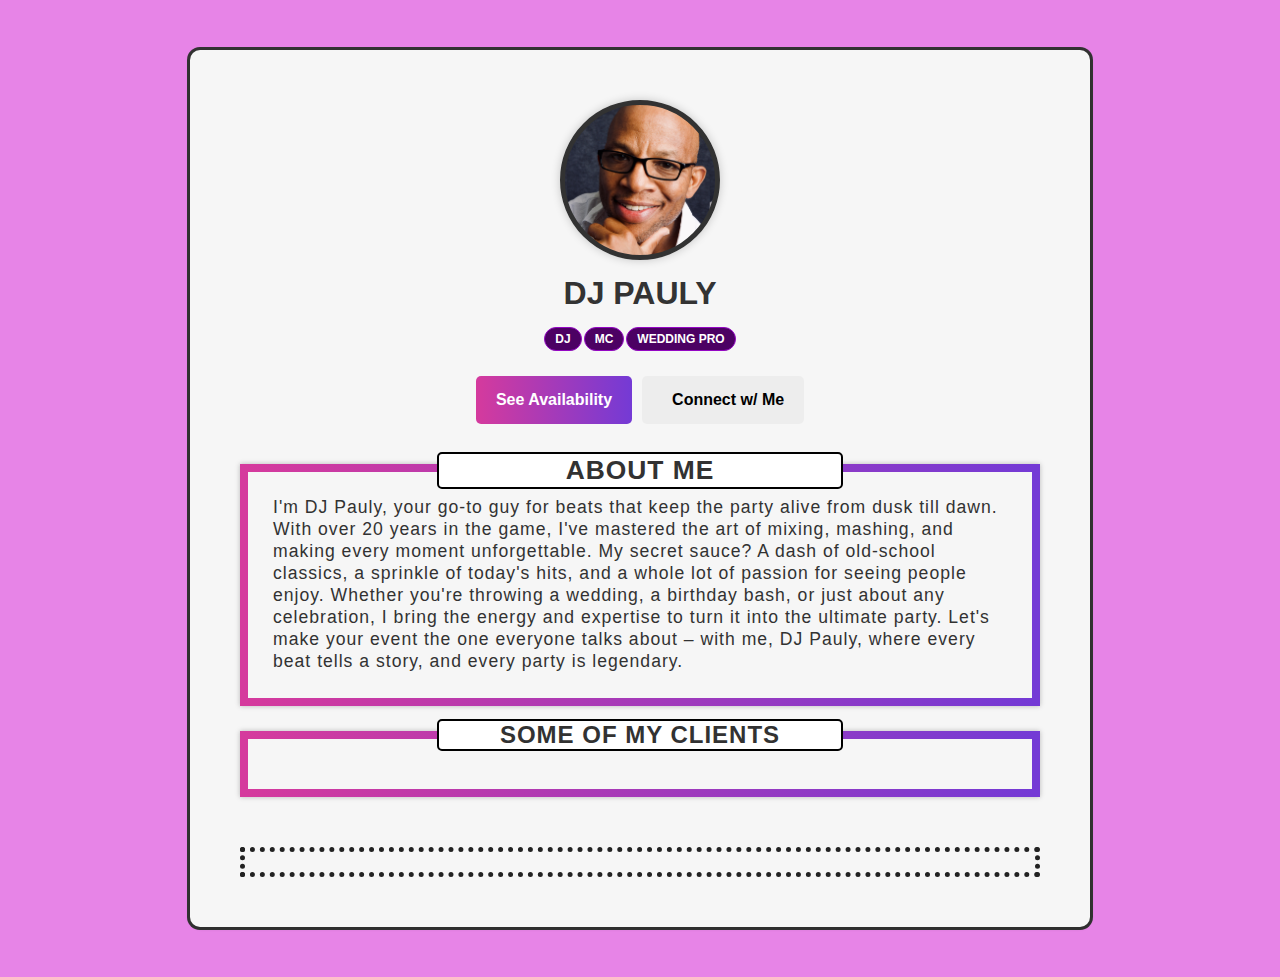
<file: team members/pauly/pauly.html>
<!DOCTYPE html>
<html lang="en">

<head>
    <meta charset="UTF-8">
    <meta name="viewport" content="width=, initial-scale=1.0">
    <title>DJ PAULY</title>
    <link rel="stylesheet" type="text/css" href="../../css/style.css">
    <link rel="stylesheet" type="text/css" href="paul.css">
    <link rel='stylesheet' href='https://cdn-uicons.flaticon.com/2.1.0/uicons-regular-rounded/css/uicons-regular-rounded.css'>
    <link rel='stylesheet' href='https://cdn-uicons.flaticon.com/2.1.0/uicons-brands/css/uicons-brands.css'>
    <link
    rel="stylesheet"
    href="https://cdnjs.cloudflare.com/ajax/libs/animate.css/4.1.1/animate.min.css"
  />
  <link rel="shortcut icon" href="https://image13.photobiz.com/10309/20231024124910_430542.ico?v=2" type="image/x-icon" />

</head>

<body>
    <div class="area-container">
        <div class="profile-image"></div>
        <div class="profile-name">
            <h1>DJ PAULY</h1>
            <!-- <h2 class="slogan">Music is what feelings sound like</h2> -->
            <div class="tags">
                <span class="tag">DJ</span>
                <span class="tag">MC</span>
                <span class="tag">WEDDING PRO</span>
            </div>
        </div>


        <div class="btn-row">
            <a class="btn btn-1 grow" id="myBtn">See Availability</a>
            <a class="btn btn-2 grow" href="" onclick="window.open('https://drive.google.com/uc?export=download&id=1AoIvZYNG9j9COElhmeRo8v4O0sMQAL5I', '_blank')" ><i class="fi fi-rr-download"></i>Connect w/ Me</a>

        
        </div>

        <div class="area bio">
            <h2 class="area-title">About Me</h2>
            <p>I'm DJ Pauly, your go-to guy for beats that keep the party alive from dusk till dawn. With over 20 years in the game, I've mastered the art of mixing, mashing, and making every moment unforgettable. My secret sauce? A dash of old-school classics, a sprinkle of today's hits, and a whole lot of passion for seeing people enjoy. Whether you're throwing a wedding, a birthday bash, or just about any celebration, I bring the energy and expertise to turn it into the ultimate party. Let's make your event the one everyone talks about – with me, DJ Pauly, where every beat tells a story, and every party is legendary.</p>
        </div>


        <!-- <div class="area gallery">
            <h2 class="area-title">Me @ Events</h2>
                <a class="btn btn-3 grow" href="https://www.icloud.com/sharedalbum/#B1A5Uzl7VSS9y2;924D40C6-5579-4CB9-89D8-E823758759CF" target="_blank">Gallery</a>
        </div> -->
            
        <div class="area reviews">
            <span>
                <h2 class="area-title">Some of My Clients</h2>
            </span>
            <div data-romw-token="hOcwwCV2GKZiAOa8NA9bbWkc1qMKwT14j8BOKUvP8cKpnlCXj6"></div>
<script src="https://reviewsonmywebsite.com/js/v2/embed.js?id=7bf8acda5d5930b1a9db343a4ec1b31c" type="text/javascript"></script>
        </div>


        <!-- <div class="area mixes">
            <h2 class="area-title">Mixes</h2>
            <iframe width="100%" height="166" scrolling="no" frameborder="no" allow="autoplay" src="https://w.soundcloud.com/player/?url=https%3A//api.soundcloud.com/tracks/308113494&color=%23ff5500&auto_play=false&hide_related=false&show_comments=true&show_user=true&show_reposts=false&show_teaser=true"></iframe><div style="font-size: 10px; color: #cccccc;line-break: anywhere;word-break: normal;overflow: hidden;white-space: nowrap;text-overflow: ellipsis; font-family: Interstate,Lucida Grande,Lucida Sans Unicode,Lucida Sans,Garuda,Verdana,Tahoma,sans-serif;font-weight: 100;"><a href="https://soundcloud.com/dj_kris_kelli" title="Dj Kris Kelli" target="_blank" style="color: #cccccc; text-decoration: none;">Dj Kris Kelli</a> · <a href="https://soundcloud.com/dj_kris_kelli/everybody-dance-more" title="Everybody Dance More" target="_blank" style="color: #cccccc; text-decoration: none;">Everybody Dance More</a></div>
        </div> -->
       

        <div class="social-media">
            <!-- <h2>Follow Us</h2> -->
            <a target="_blank" href="https://www.facebook.com/versatileeventdesigns/"><i class="fi fi-brands-facebook"></i></a>
            <a target="_blank" href="https://www.instagram.com/versatileeventdesigns/?hl=en"><i class="fi fi-brands-instagram"></i></a>
        </div>
    </div>  

      <!-- The Modal -->
    <div id="formModal" class="modal">
        <!-- Modal content -->
        <div class="modal-content">
            <span class="close">&times;</span>
            <div style="padding: 15px; text-align: center; font-size: 20px;">
                <h2 style="margin-bottom: 50px;">Fill This Out to Check My Availability!</h2>
                
                <script src="https://versatile-event-design.checkcherry.com/api/checkcherry_widgets" type="text/javascript" charset="utf-8"></script><div class="checkcherry__widget__contact-form" data-props='{"apiKey":"JV2-GKE7-CH6","contactFormId":11722,"iframe":false,"host":"https://versatile-event-design.checkcherry.com"}'></div>            </div>  
        </div>
    </div>
      <script src="../../modal.js">
      </script>
</body>

</html>
</file>
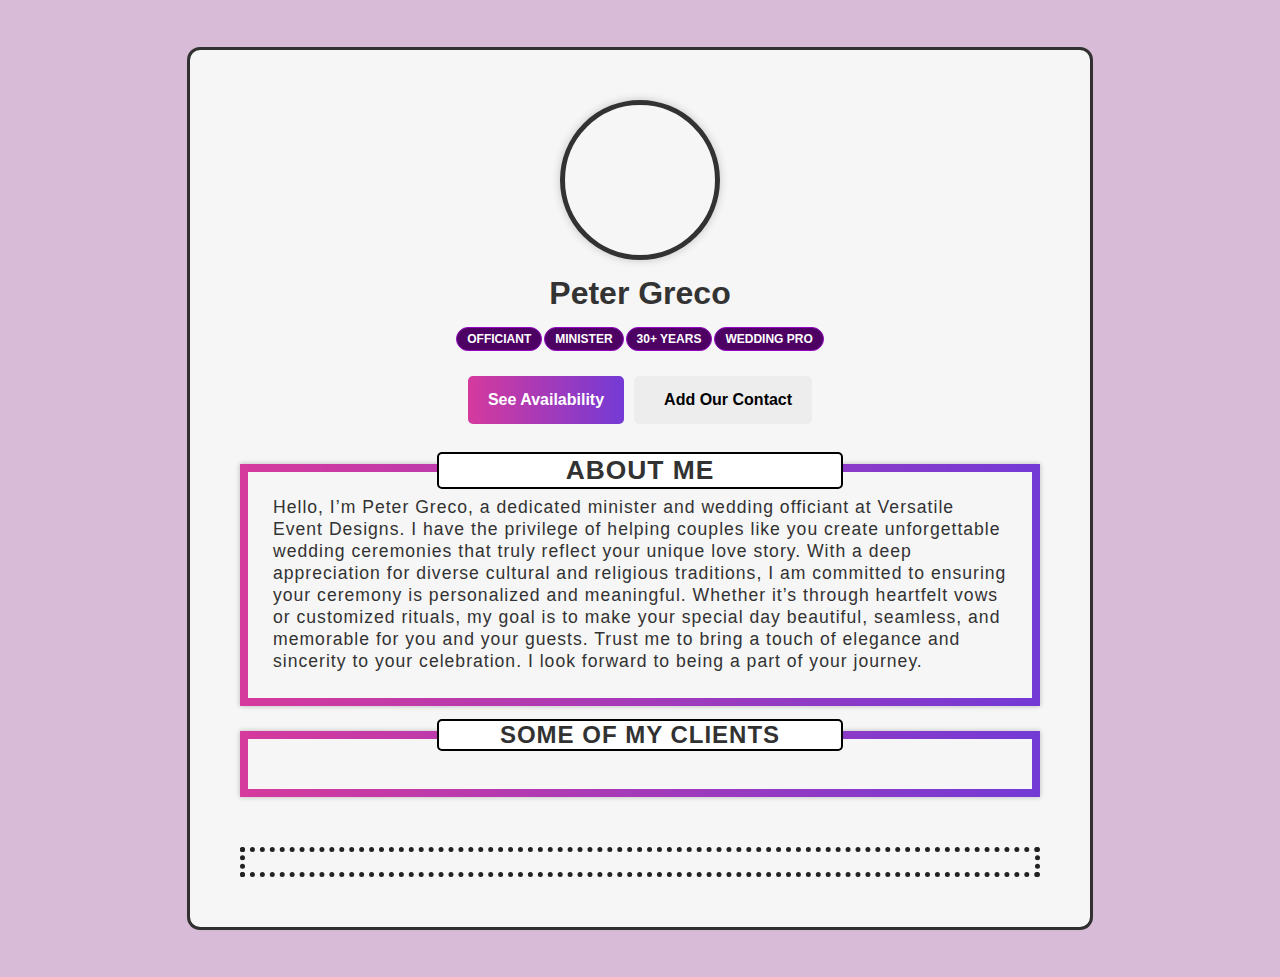
<file: team members/pete/pete.html>
<!DOCTYPE html>
<html lang="en">

<head>
    <meta charset="UTF-8">
    <meta name="viewport" content="width=, initial-scale=1.0">
    <title>Peter Greco</title>
    <link rel="stylesheet" type="text/css" href="../../css/style.css">
    <link rel="stylesheet" type="text/css" href="pete.css">
    <link rel='stylesheet' href='https://cdn-uicons.flaticon.com/2.1.0/uicons-regular-rounded/css/uicons-regular-rounded.css'>
    <link rel='stylesheet' href='https://cdn-uicons.flaticon.com/2.1.0/uicons-brands/css/uicons-brands.css'>
    <link
    rel="stylesheet"
    href="https://cdnjs.cloudflare.com/ajax/libs/animate.css/4.1.1/animate.min.css"
  />
  <link rel="shortcut icon" href="https://image13.photobiz.com/10309/20231024124910_430542.ico?v=2" type="image/x-icon" />

</head>

<body>
    <div class="area-container">
        <div class="profile-image"></div>
        <div class="profile-name">
            <h1>Peter Greco</h1>
            <!-- <h2 class="slogan">This is a slogan</h2> -->
            <div class="tags">
                <span class="tag">OFFICIANT</span>
                <span class="tag">MINISTER</span>
                <span class="tag">30+ YEARS</span>
                <span class="tag">WEDDING PRO</span>
            </div>
        </div>


        <div class="btn-row">
            <a class="btn btn-1 grow" id="myBtn">See Availability</a>
            <a class="btn btn-2 grow" href="" onclick="window.open('https://drive.google.com/uc?export=download&id=1TYe1c7AhWsVeTiR8KKtrCUc5VOO2E5sN', '_blank')" ><i class="fi fi-rr-download"></i>Add Our Contact</a>
        
        </div>

        <div class="area bio">
            <h2 class="area-title">About Me</h2>
            <p>Hello, I’m Peter Greco, a dedicated minister and wedding officiant at Versatile Event Designs. I have the privilege of helping couples like you create unforgettable wedding ceremonies that truly reflect your unique love story. With a deep appreciation for diverse cultural and religious traditions, I am committed to ensuring your ceremony is personalized and meaningful. Whether it’s through heartfelt vows or customized rituals, my goal is to make your special day beautiful, seamless, and memorable for you and your guests. Trust me to bring a touch of elegance and sincerity to your celebration. I look forward to being a part of your journey.</p>
        </div>


        <!-- <div class="area gallery">
            <h2 class="area-title">My Photos</h2>
                <a class="btn btn-3 grow" href="https://versatileeventdesigns.shootproof.com/gallery/beatriz-a/home" target="_blank">View Portfolio</a>
        </div> -->
            
        <div class="area reviews">
            <span>
                <h2 class="area-title">Some of My Clients</h2>
            </span>
            <div data-romw-token="OKefYN1dOT6hZIFTDFm3YyF2wdyd2hXFEHTnxs3T1ek9nqRGT5"></div>
<script src="https://reviewsonmywebsite.com/js/v2/embed.js?id=7bf8acda5d5930b1a9db343a4ec1b31c" type="text/javascript"></script>
        </div>



        <div class="social-media">
            <!-- <h2>Follow Us</h2> -->
            <a target="_blank" href="https://www.facebook.com/versatileeventdesigns/"><i class="fi fi-brands-facebook"></i></a>
            <a target="_blank" href="https://www.instagram.com/versatileeventdesigns/?hl=en"><i class="fi fi-brands-instagram"></i></a>
        </div>
    </div>  

      <!-- The Modal -->
    <div id="formModal" class="modal">
        <!-- Modal content -->
        <div class="modal-content">
            <span class="close">&times;</span>
            <div style="padding: 15px; text-align: center; font-size: 20px;">
                <h2 style="margin-bottom: 50px;">Fill This Out to Check My Availability!</h2>
                
                <script src="https://versatile-event-design.checkcherry.com/api/checkcherry_widgets" type="text/javascript" charset="utf-8"></script><div class="checkcherry__widget__contact-form" data-props='{"apiKey":"JV2-GKE7-CH6","contactFormId":12582,"iframe":false,"host":"https://versatile-event-design.checkcherry.com"}'></div>
            </div>  
        </div>
    </div>
      <script src="../../modal.js">
      </script>
</body>

</html>
</file>
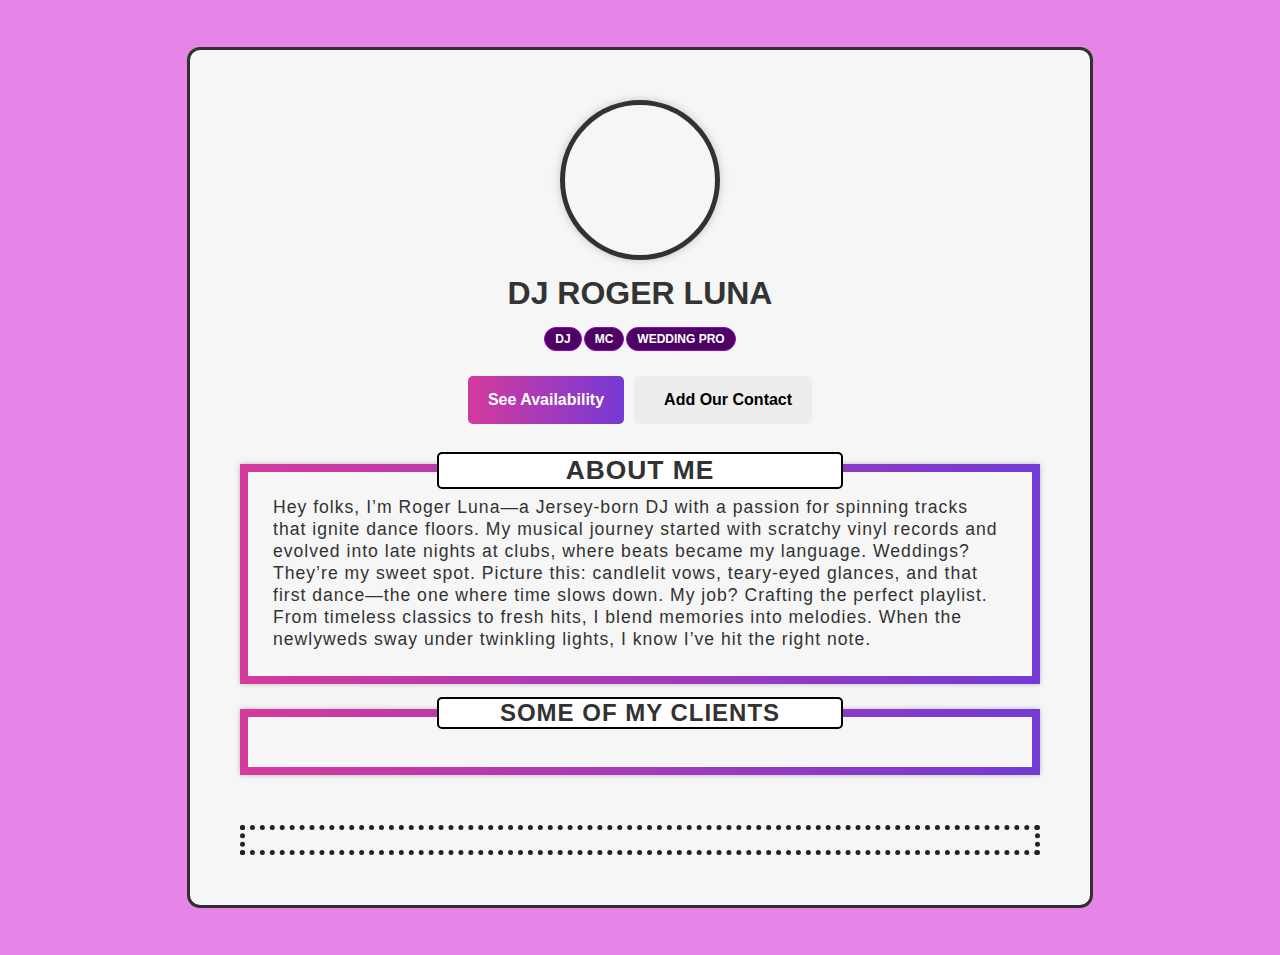
<file: team members/roger/roger.html>
<!DOCTYPE html>
<html lang="en">

<head>
    <meta charset="UTF-8">
    <meta name="viewport" content="width=, initial-scale=1.0">
    <title>DJ ROGER LUNA</title>
    <link rel="stylesheet" type="text/css" href="../../css/style.css">
    <link rel="stylesheet" type="text/css" href="roger.css">
    <link rel='stylesheet' href='https://cdn-uicons.flaticon.com/2.1.0/uicons-regular-rounded/css/uicons-regular-rounded.css'>
    <link rel='stylesheet' href='https://cdn-uicons.flaticon.com/2.1.0/uicons-brands/css/uicons-brands.css'>
    <link
    rel="stylesheet"
    href="https://cdnjs.cloudflare.com/ajax/libs/animate.css/4.1.1/animate.min.css"
  />
  <link rel="shortcut icon" href="https://image13.photobiz.com/10309/20231024124910_430542.ico?v=2" type="image/x-icon" />

</head>

<body>
    <div class="area-container">
        <div class="profile-image"></div>
        <div class="profile-name">
            <h1>DJ ROGER LUNA</h1>
            <!-- <h2 class="slogan">Music is what feelings sound like</h2> -->
            <div class="tags">
                <span class="tag">DJ</span>
                <span class="tag">MC</span>
                <span class="tag">WEDDING PRO</span>
            </div>
        </div>


        <div class="btn-row">
            <a class="btn btn-1 grow" id="myBtn">See Availability</a>
            <a class="btn btn-2 grow" href="" onclick="window.open('https://drive.google.com/uc?export=download&id=1TYe1c7AhWsVeTiR8KKtrCUc5VOO2E5sN', '_blank')" ><i class="fi fi-rr-download"></i>Add Our Contact</a>
        
        </div>

        <div class="area bio">
            <h2 class="area-title">About Me</h2>
            <p>
                Hey folks, I’m Roger Luna—a Jersey-born DJ with a passion for spinning tracks that ignite dance floors. My musical journey started with scratchy vinyl records and evolved into late nights at clubs, where beats became my language.

                Weddings? They’re my sweet spot. Picture this: candlelit vows, teary-eyed glances, and that first dance—the one where time slows down. My job? Crafting the perfect playlist. From timeless classics to fresh hits, I blend memories into melodies. When the newlyweds sway under twinkling lights, I know I’ve hit the right note.
            </p>
        </div>


        <!-- <div class="area gallery">
            <h2 class="area-title">Me @ Events</h2>
                <a class="btn btn-3 grow" href="https://www.icloud.com/sharedalbum/#B1A5Uzl7VSS9y2;924D40C6-5579-4CB9-89D8-E823758759CF" target="_blank">Gallery</a>
        </div> -->
            
        <div class="area reviews">
            <span>
                <h2 class="area-title">Some of My Clients</h2>
            </span>
            <div data-romw-token="UkcRdE1CYlDCNBmzbsRh2Jk6ntXFCq3Cs8FYav7Y837IH0QGAE"></div>
<script src="https://reviewsonmywebsite.com/js/v2/embed.js?id=7bf8acda5d5930b1a9db343a4ec1b31c" type="text/javascript"></script>
        </div>


        <!-- <div class="area mixes">
            <h2 class="area-title">Mixes</h2>
            <iframe width="100%" height="166" scrolling="no" frameborder="no" allow="autoplay" src="https://w.soundcloud.com/player/?url=https%3A//api.soundcloud.com/tracks/308113494&color=%23ff5500&auto_play=false&hide_related=false&show_comments=true&show_user=true&show_reposts=false&show_teaser=true"></iframe><div style="font-size: 10px; color: #cccccc;line-break: anywhere;word-break: normal;overflow: hidden;white-space: nowrap;text-overflow: ellipsis; font-family: Interstate,Lucida Grande,Lucida Sans Unicode,Lucida Sans,Garuda,Verdana,Tahoma,sans-serif;font-weight: 100;"><a href="https://soundcloud.com/dj_kris_kelli" title="Dj Kris Kelli" target="_blank" style="color: #cccccc; text-decoration: none;">Dj Kris Kelli</a> · <a href="https://soundcloud.com/dj_kris_kelli/everybody-dance-more" title="Everybody Dance More" target="_blank" style="color: #cccccc; text-decoration: none;">Everybody Dance More</a></div>
        </div> -->
       

        <div class="social-media">
            <!-- <h2>Follow Us</h2> -->
            <a target="_blank" href="https://www.facebook.com/versatileeventdesigns/"><i class="fi fi-brands-facebook"></i></a>
            <a target="_blank" href="https://www.instagram.com/versatileeventdesigns/?hl=en"><i class="fi fi-brands-instagram"></i></a>
        </div>
    </div>  

      <!-- The Modal -->
    <div id="formModal" class="modal">
        <!-- Modal content -->
        <div class="modal-content">
            <span class="close">&times;</span>
            <div style="padding: 15px; text-align: center; font-size: 20px;">
                <h2 style="margin-bottom: 50px;">Fill This Out to Check My Availability!</h2>
                
                <script src="https://versatile-event-design.checkcherry.com/api/checkcherry_widgets" type="text/javascript" charset="utf-8"></script><div class="checkcherry__widget__contact-form" data-props='{"apiKey":"JV2-GKE7-CH6","contactFormId":12280,"iframe":false,"host":"https://versatile-event-design.checkcherry.com"}'></div>
        </div>
    </div>
      <script src="../../modal.js">
      </script>
</body>

</html>
</file>
<file: css/style.css>
body {
  margin: 0;
  background-image: url("https://images.unsplash.com/photo-1648738673210-2175aa98d11d?q=80&w=2942&auto=format&fit=crop&ixlib=rb-4.0.3&ixid=M3wxMjA3fDB8MHxwaG90by1wYWdlfHx8fGVufDB8fHx8fA%3D%3D");
  background-position: center;
  background-size: cover;
  background-color: rgb(236, 210, 236);
  background-blend-mode: multiply;
  padding: 0;
  color: #333;
  font-family: "Montserrat", sans-serif;
}


h1 {
  font-weight: 900;
}

.area-container {
  display: flex;
  flex-direction: column;
  justify-content: center;
  margin: 50px auto;
  box-shadow: rgba(0, 0, 0, 0.16) 0px 1px 4px, rgb(51, 51, 51) 0px 0px 0px 3px;
  border-radius: 10px;
  background-color: #F6F6F6;
  padding: 50px 50px;
  max-width: 800px;
}

.header {
  display: flex;
  flex-flow: column wrap;
  justify-content: center;
  align-items: center;
}

.btn-row {
  display: flex;
  justify-content: center;
  margin: 20px auto 10px auto;
}

.btn {
  margin: 5px;
  border-radius: 5px;
  padding: 15px 20px;
  text-decoration: none;
}

.btn i {
  margin-right: 10px;
}

.btn-1 {
  background-image: linear-gradient(to left, #743ad5, #d53a9d);
  color: white;
  font-weight: 700;
}

.btn-2, .btn-3 {
  background-color: #ededed;
  color: black;
  font-weight: 700;
}

.btn-3:hover {
  background-color: #C73AA5;
  color: white;
  transition: 0.15s;
  cursor: pointer;
}

/* For Buttons w/ Imgs i.e. bio videos*/
.img-btn {
  display: flex;
  gap: 10px;
  align-items: center;
}
.img-btn img {
  width: 25px
}


.grow {
  transition: transform 0.3s ease, box-shadow 0.3s ease;
}

.grow:hover {
  transform: scale(1.02);
  box-shadow: 0 5px 15px rgba(0, 0, 0, 0.25);
}

.profile-image {
  margin: 0 auto;
  box-shadow: 0 0px 10px rgba(0, 0, 0, 0.2);
  border: 5px solid #323232;
  border-radius: 50%;
  background-image: url("https://image9.photobiz.com/8584/3_20200925155838_24506021_xlarge.jpg");
  background-position: center top;
  background-size: 180%;
  width: 150px;
  height: 150px;
}

.profile-name {
  text-align: center;
}

.area-container h1 {
  margin: 15px auto;
}

.area-container p {
  margin: 0px;
}

.area {
  display: flex;
  flex-direction: column;
  align-items: left;
  margin-top: 25px;
  box-shadow: 0 0px 5px rgba(0, 0, 0, 0.25);
  border: 10px solid;
  border-width: 8px;
  border-image-source: linear-gradient(to left, #743ad5, #d53a9d);
  border-image-slice: 1;
  background-color: #F6F6F6;
  padding: 25px 25px;
  position: relative;
  color: #323232;
}

.area-title {
  position: absolute;
  left: 50%;
  top: -20px;
  width: 50%;
  transform: translateX(-50%);
  z-index: 2;
  margin: 0 0 15px 0;
  border: 2px solid black;
  border-radius: 5px;
  background-color: white;
  padding: 0 5px;
  font-weight: 800;
  letter-spacing: 1px;
  text-align: center;
  text-transform: uppercase;
}

.tag {
  background-color: rgb(76, 1, 99);
  border-radius: 25px;
  border: 1px rgb(149, 7, 196) solid;
  padding: 4px 10px;
  display: inline;
  color: white;
  font-weight: 600;
  font-size: 12px;
}
.tags {
  display: flex;
  justify-content: center;
  flex-wrap: wrap;
  gap: 2px;
}

.area p {
  margin: 0;
}

.video {
  position: relative;
  padding-bottom: 56.25%;
  height: 0;
  max-width: 100%;
  background: #000;
  z-index: 0;
}
.video iframe {
  position: absolute;
  top: 0;
  left: 0;
  width: 100%;
  height: 100%;
}
.bio {
  letter-spacing: 1px;
  line-height: 1.25;
  font-size: 1.1em;
  font-weight: 500;
}

.social-media {
  margin-top: 50px;
  border: 5px dotted #222;
  padding: 10px;
  max-width: 800px;
  color: black;
  text-align: center;
  display: flex;
  flex-direction: row;
  align-items: center;
  justify-content: center;
  gap: 10px;
}


.social-media a {
  /* padding: 2.5px; */
  color: black;
  text-decoration: none;
  font-size: 30px;
}

.social-media i.fi {
  display: flex !important; /* Centers the icons*/
}

.social-media h2 {
  margin: 0 0 10px;
  font-weight: 800;
  letter-spacing: 1px;
  text-transform: uppercase;
}

.modal {
  display: none; /* Hidden by default */
  position: fixed; /* Stay in place */
  z-index: 1; /* Sit on top */
  left: 0;
  top: 0;
  width: 100%; /* Full width */
  height: 100%; /* Full height */
  overflow: auto; /* Enable scroll if needed */
  background-color: rgba(0, 0, 0, 0.4); /* Black w/ opacity */
  opacity: 0; /* Start fully transparent */
  transition: opacity 1s ease-in-out; /* Fade transition */
}

.modal-content {
  background-color: #fefefe;
  margin: 8% auto; /* 15% from the top and centered */
  padding: 20px;
  border: 1px solid #888;
  width: 80%; /* Could be more or less, depending on screen size */
  border-radius: 5px;
}

.close {
  color: #aaa;
  float: right;
  font-size: 28px;
  font-weight: bold;
}

.close:hover,
.close:focus {
  color: black;
  text-decoration: none;
  cursor: pointer;
}

@media screen and (max-width: 600px) {
  .area-container {
    padding: 20px;
    margin: 10px 0;
  }
  .area-title {
    font-size: 18px;
    width: 80%;
  }
  .area {
    padding: 15px;
  }
  .profile-image {
    width: 100px;
    height: 100px;
  }
  .profile-name {
    font-size: 1em;
  }
  .bio {
    font-size: 1em;
  }
  .social-media {
    padding: 5px;
  }
  .social-media h2 {
    font-size: 1.5em;
  }
  .social-media a {
    font-size: 20px;
    color: white;
  }
  .btn {
    padding: 10px 15px;
  }
  .btn i {
    margin-right: 10px;
  }
  .btn-1 {
    margin-top: 10px;
  }
  .btn-2 {
    margin-top: 10px;
  }
  .modal-content {
    margin: 25% auto;
    width: 90%;
  }
  .modal-content h1 {
    font-size: 1.5em;
  }
  .modal-content p {
    font-size: 1em;
  }
  .modal-content img {
    width: 100%;
  }
  .modal-content .btn {
    padding: 10px 15px;
  }
  .modal-content .btn i {
    margin-right: 5px;
  }
  .modal-content .btn-row {
    flex-direction: column;
  }
  .modal-content .btn-1 {
    margin-bottom: 10px;
  }
  .modal-content .btn-2 {
    margin-top: 10px;
  }
}

/*# sourceMappingURL=style.css.map */
</file>
<file: team.css>
body {
    margin: 0;
    background-image: url("https://images.unsplash.com/photo-1623788452350-4c8596ff40bb?q=80&w=2370&auto=format&fit=crop&ixlib=rb-4.0.3&ixid=M3wxMjA3fDB8MHxwaG90by1wYWdlfHx8fGVufDB8fHx8fA%3D%3D") !important;
    background-position: center;
    background-size: cover;
    background-color: rgb(236, 210, 236);
    background-blend-mode: multiply;
    padding: 0;
    color: #333;
    font-family: 'Montserrat', sans-serif;
}


h1 {
    font-weight: 900;
}

.area-container {
    display: flex;
    flex-direction: column;
    justify-content: center;
    margin: 50px auto;
    box-shadow: 2px 5px rgba(0, 0, 0, 0.2);
    border-radius: 10px;
    background-color: #fff;
    padding: 50px 50px;
    max-width: 800px;

}

.header {
    display: flex;
    flex-flow: column wrap;
    justify-content: center;
    align-items: center;
}

.btn-row {
    display: flex;
    justify-content: center;
    margin: 20px auto 10px auto;
}

.btn {
    margin: 5px;
    border-radius: 5px;
    padding: 15px 20px;
    text-decoration: none;
}

.btn i {
    margin-right: 10px;
}

.btn-1 {
    background-image: linear-gradient(to left, #743ad5, #d53a9d);
    color: white;
    font-weight: 700;
}

.btn-2 {
    background-color: #ededed;
    color: black;
    font-weight: 700;
}

/* Gallery Button */
.btn-3 {
    background-color: #ededed;
    color: black;
    font-weight: 700;
}
.btn-3:hover {
    background-color: #C73AA5;
    color: white;
    transition: 0.15s;
    cursor: pointer;

}

.grow {
    transition: transform 0.3s ease, box-shadow 0.3s ease;
}

.grow:hover {
    transform: scale(1.02);
    box-shadow: 0 5px 15px rgba(0, 0, 0, 0.25);
}

/* Shrink effect when not hovered */

.profile-image {
    margin: 0 auto;
    box-shadow: 0 0px 10px rgba(0, 0, 0, 0.2);
    border: 5px solid #323232;
    border-radius: 50%;
    background-image: url("https://image9.photobiz.com/8584/3_20200925155838_24506021_xlarge.jpg");
    background-position: center top;
    background-size: 180%;

    width: 150px;
    height: 150px;
}

.profile-name {
    text-align: center;
}

.area-container h1 {
    margin: 15px auto;
}

.area-container p {
    margin: 0px;
}

.area {
    display: flex;
    flex-direction: column;
    align-items: left;
    margin-top: 25px;
    box-shadow: 0 0px 5px rgba(0, 0, 0, 0.25);
    border: 10px solid;
    border-width: 8px;
    border-image-source: linear-gradient(to left, #743ad5, #d53a9d);
    border-image-slice: 1;
    background-color: #F6F6F6;
    padding: 25px 25px;
    position: relative;
    color: #323232;
}

.area-title {
    position: absolute;
    left: 50%;
    top: -20px;
    width: 50%;
    transform: translateX(-50%);
    z-index: 1;
    margin: 0 0 15px 0;
    border: 2px solid black;
    border-radius: 5px;
    background-color: white;
    padding: 0 5px;
    font-weight: 800;
    letter-spacing: 1px;
    text-align: center;
    text-transform: uppercase;
}

.tag {
    background-color: rgb(76, 1, 99); 
    border-radius: 25px;    
    border: 1px rgb(149, 7, 196) solid;
    padding: 4px 10px;
    display: inline;
    color: white;
    font-weight: 600;
    font-size: 12px;

}

.area p {
    margin: 0;
}

.bio {
    letter-spacing: 1px;
    line-height: 1.25;
    font-size: 1.1em;
    font-weight: 500;
}



.social-media {
    margin-top: 50px;
    background-color: #222;
    padding: 10px;
    max-width: 800px;
    color: white;
    text-align: center;
}

/* Social Media Links */
.social-media a {
    padding: 2.5px;
    color: white;
    text-decoration: none;
    font-size: 24px;
}

.social-media h2 {
    margin: 0 0 10px;
    font-weight: 800;
    letter-spacing: 1px;
    text-transform: uppercase;
}


/* The Modal (background) */
.modal {
    display: none; /* Hidden by default */
    position: fixed; /* Stay in place */
    z-index: 1; /* Sit on top */
    left: 0;
    top: 0;
    width: 100%; /* Full width */
    height: 100%; /* Full height */
    overflow: auto; /* Enable scroll if needed */
    background-color: rgb(0,0,0); /* Fallback color */
    background-color: rgba(0,0,0,0.4); /* Black w/ opacity */
    opacity: 0; /* Start fully transparent */
    transition: opacity 1s ease-in-out; /* Fade transition */

}
  
  /* Modal Content/Box */
  .modal-content {
    background-color: #fefefe;
    margin: 15% auto; /* 15% from the top and centered */
    padding: 20px;
    border: 1px solid #888;
    width: 80%; /* Could be more or less, depending on screen size */
    border-radius: 5px;
  }
  
  /* The Close Button */
  .close {
    color: #aaa;
    float: right;
    font-size: 28px;
    font-weight: bold;
  }
  
  .close:hover,
  .close:focus {
    color: black;
    text-decoration: none;
    cursor: pointer;
  }

  @media screen and (max-width: 600px){
    .area-container {
        padding: 25px;
    }
    .area-title {
        font-size: 18px;
    }
    .area {
        padding: 15px;
    }
    .profile-image {
        width: 100px;
        height: 100px;
    }
    .profile-name {
        font-size: 1em;
    }
    .bio {
        font-size: 1em;
    }
    .social-media {
        padding: 5px;
    }
    .social-media h2 {
        font-size: 1.5em;
    }
    .social-media a {
        font-size: 20px;
        color: white;
    }
    .btn {
        padding: 10px 15px;
    }
    .btn i {
        margin-right: 10px;
    }
    .btn-1 {
        margin-top: 10px;
    }
    .btn-2 {
        margin-top: 10px;
    }
    .modal-content {
        margin: 25% auto;
        width: 90%;
    }
    .modal-content h1 {
        font-size: 1.5em;
    }
    .modal-content p {
        font-size: 1em;
    }
    .modal-content img {
        width: 100%;
    }
    .modal-content .btn {
        padding: 10px 15px;
    }
    .modal-content .btn i {
        margin-right: 5px;
    }
    .modal-content .btn-row {
        flex-direction: column;
    }
    .modal-content .btn-1 {
        margin-bottom: 10px;
    }
    .modal-content .btn-2 {
        margin-top: 10px;
    }
    
  }
</file>
<file: Code/team.css>
body {
    margin: 0;
    background-image: url("https://images.unsplash.com/photo-1542628682-88321d2a4828?q=80&w=3000&auto=format&fit=crop&ixlib=rb-4.0.3&ixid=M3wxMjA3fDB8MHxwaG90by1wYWdlfHx8fGVufDB8fHx8fA%3D%3D") !important;
    background-position: center;
    background-size: cover;
    background-color: purple;
    background-blend-mode: multiply;
    padding: 0;
    color: #333;
    font-family: 'Montserrat', sans-serif;
}


h1 {
    font-weight: 900;
}

.area-container {
    display: flex;
    flex-direction: column;
    justify-content: center;
    margin: 50px auto;
    box-shadow: 2px 5px rgba(0, 0, 0, 0.2);
    border-radius: 10px;
    background-color: #fff;
    padding: 50px 50px;
    max-width: 800px;

}

.header {
    display: flex;
    flex-flow: column wrap;
    justify-content: center;
    align-items: center;
}

.btn-row {
    display: flex;
    justify-content: center;
    margin: 20px auto 10px auto;
}

.btn {
    margin: 5px;
    border-radius: 5px;
    padding: 15px 20px;
    text-decoration: none;
}

.btn i {
    margin-right: 10px;
}

.btn-1 {
    background-image: linear-gradient(to left, #743ad5, #d53a9d);
    color: white;
    font-weight: 700;
}

.btn-2 {
    background-color: #ededed;
    color: black;
    font-weight: 700;
}

/* Gallery Button */
.btn-3 {
    background-color: #ededed;
    color: black;
    font-weight: 700;
}
.btn-3:hover {
    background-color: #C73AA5;
    color: white;
    transition: 0.15s;
    cursor: pointer;

}

.grow {
    transition: transform 0.3s ease, box-shadow 0.3s ease;
}

.grow:hover {
    transform: scale(1.02);
    box-shadow: 0 5px 15px rgba(0, 0, 0, 0.25);
}

/* Shrink effect when not hovered */

.profile-image {
    margin: 0 auto;
    box-shadow: 0 0px 10px rgba(0, 0, 0, 0.2);
    border: 5px solid #323232;
    border-radius: 50%;
    background-image: url("https://image9.photobiz.com/8584/3_20200925155838_24506021_xlarge.jpg");
    background-position: center top;
    background-size: 180%;

    width: 150px;
    height: 150px;
}

.profile-name {
    text-align: center;
}

.area-container h1 {
    margin: 15px auto;
}

.area-container p {
    margin: 0px;
}

.area {
    display: flex;
    flex-direction: column;
    align-items: left;
    margin-top: 25px;
    box-shadow: 0 0px 5px rgba(0, 0, 0, 0.25);
    border: 10px solid;
    border-width: 8px;
    border-image-source: linear-gradient(to left, #743ad5, #d53a9d);
    border-image-slice: 1;
    background-color: #F6F6F6;
    padding: 25px 25px;
    position: relative;
    color: #323232;
}

.area-title {
    position: absolute;
    left: 50%;
    top: -20px;
    width: 50%;
    transform: translateX(-50%);
    z-index: 1;
    margin: 0 0 15px 0;
    border: 2px solid black;
    border-radius: 5px;
    background-color: white;
    padding: 0 5px;
    font-weight: 800;
    letter-spacing: 1px;
    text-align: center;
    text-transform: uppercase;
}

.tag {
    background-color: rgb(76, 1, 99); 
    border-radius: 25px;    
    border: 1px rgb(149, 7, 196) solid;
    padding: 4px 10px;
    display: inline;
    color: white;
    font-weight: 600;
    font-size: 12px;

}

.area p {
    margin: 0;
}

.bio {
    letter-spacing: 1px;
    line-height: 1.25;
    font-size: 1.1em;
    font-weight: 500;
}



.social-media {
    margin-top: 50px;
    background-color: #222;
    padding: 10px;
    max-width: 800px;
    color: white;
    text-align: center;
}

/* Social Media Links */
.social-media a {
    padding: 2.5px;
    color: white;
    text-decoration: none;
    font-size: 24px;
}

.social-media h2 {
    margin: 0 0 10px;
    font-weight: 800;
    letter-spacing: 1px;
    text-transform: uppercase;
}


/* The Modal (background) */
.modal {
    display: none; /* Hidden by default */
    position: fixed; /* Stay in place */
    z-index: 1; /* Sit on top */
    left: 0;
    top: 0;
    width: 100%; /* Full width */
    height: 100%; /* Full height */
    overflow: auto; /* Enable scroll if needed */
    background-color: rgb(0,0,0); /* Fallback color */
    background-color: rgba(0,0,0,0.4); /* Black w/ opacity */
    opacity: 0; /* Start fully transparent */
    transition: opacity 1s ease-in-out; /* Fade transition */

}
  
  /* Modal Content/Box */
  .modal-content {
    background-color: #fefefe;
    margin: 15% auto; /* 15% from the top and centered */
    padding: 20px;
    border: 1px solid #888;
    width: 80%; /* Could be more or less, depending on screen size */
    border-radius: 5px;
  }
  
  /* The Close Button */
  .close {
    color: #aaa;
    float: right;
    font-size: 28px;
    font-weight: bold;
  }
  
  .close:hover,
  .close:focus {
    color: black;
    text-decoration: none;
    cursor: pointer;
  }
</file>
<file: team members/beatriz/beatriz.css>
body {
    background-image: url("https://images.unsplash.com/photo-1532713031318-db2d14e4b3e1?q=80&w=3024&auto=format&fit=crop&ixlib=rb-4.0.3&ixid=M3wxMjA3fDB8MHxwaG90by1wYWdlfHx8fGVufDB8fHx8fA%3D%3D") !important;
    background-position: center;
    background-size: cover;
    background-color: rgb(215, 187, 215);
    background-blend-mode: multiply;
  }
  
  .profile-image {
    background-image: url("https://image8.photobiz.com/8557/3_20200622103708_24328803_xlarge.jpg");
    background-position: left 55% top 12%;
    background-size: 125%;
  }

  .btn-1 {
    background-image: linear-gradient(to left, #743ad5, #d53a9d)
  }
</file>
<file: team members/frank/frank.css>
body {
    background-image: url("https://images.unsplash.com/photo-1546594002-6d74adf4e040?q=80&w=2940&auto=format&fit=crop&ixlib=rb-4.0.3&ixid=M3wxMjA3fDB8MHxwaG90by1wYWdlfHx8fGVufDB8fHx8fA%3D%3D") !important;

    background-position: center;
    background-size: cover;
    background-color: rgb(231, 132, 231);
    background-blend-mode: multiply;
  }
  
  .profile-image {
    background-image: url("../../assets/img/frank\ headshot.png");
    background-position: 25% 20%;
    background-size: 115%;
  }
</file>
<file: team members/george/george.css>
body {
    background-image: url("https://images.unsplash.com/photo-1546594002-6d74adf4e040?q=80&w=2940&auto=format&fit=crop&ixlib=rb-4.0.3&ixid=M3wxMjA3fDB8MHxwaG90by1wYWdlfHx8fGVufDB8fHx8fA%3D%3D") !important;

    background-position: center;
    background-size: cover;
    background-color: rgb(231, 132, 231);
    background-blend-mode: multiply;
  }
  
  .profile-image {
    background-image: url("../../assets/img/george\ headshot.png");
    background-position: 50% 10%;
    background-size: 150%;
  }
</file>
<file: team members/jesse/jesse.css>
body {
    background-image: url("https://images.unsplash.com/photo-1532713031318-db2d14e4b3e1?q=80&w=3024&auto=format&fit=crop&ixlib=rb-4.0.3&ixid=M3wxMjA3fDB8MHxwaG90by1wYWdlfHx8fGVufDB8fHx8fA%3D%3D") !important;
    background-position: center;
    background-size: cover;
    background-color: rgb(215, 187, 215);
    background-blend-mode: multiply;
  }
  
  .profile-image {
    background-image: url("../../assets/img/jesse\ headshot.jpg");
    background-position: left 100% top 75%;
    background-size: 110%;
  }

  .btn-1 {
    background-image: linear-gradient(to left, #743ad5, #d53a9d)
  }
</file>
<file: team members/kris kelli/kris.css>
body {
    background-image: url("https://images.unsplash.com/photo-1546594002-6d74adf4e040?q=80&w=2940&auto=format&fit=crop&ixlib=rb-4.0.3&ixid=M3wxMjA3fDB8MHxwaG90by1wYWdlfHx8fGVufDB8fHx8fA%3D%3D") !important;
    background-position: center;
    background-size: cover;
    background-color: rgb(231, 132, 231);
    background-blend-mode: multiply;
  }
  
  h1 {
    font-weight: 900;
  }
  
  .profile-image {
    margin: 0 auto;
    box-shadow: 0 0px 10px rgba(0, 0, 0, 0.2);
    border: 5px solid #323232;
    border-radius: 50%;
    background-image: url("https://image9.photobiz.com/8544/3_20200925154816_24505977_xlarge.jpg");
    background-position: 60% 10%;
    background-size: 250%;
    width: 150px;
    height: 150px;
  }
  
  .slogan {
    margin: 10px auto 20px auto;
    color: #6f6f6f;
    text-transform: uppercase;
    font-size: 16px;
    font-weight: 500;
  }
  /* Add Quotes Around Slogan */
  .slogan::before {
    content: "\0022";
  }
  .slogan::after {
    content: "\0022";
  }
  /* Slogan Spacing Adjustment */
  .area-container h1 {
    margin: 15px auto 10px auto;
  }
</file>
<file: team members/miket/miket.css>
body {
    background-image: url("https://images.unsplash.com/photo-1546594002-6d74adf4e040?q=80&w=2940&auto=format&fit=crop&ixlib=rb-4.0.3&ixid=M3wxMjA3fDB8MHxwaG90by1wYWdlfHx8fGVufDB8fHx8fA%3D%3D") !important;
    background-position: center;
    background-size: cover;
    background-color: rgb(231, 132, 231);
    background-blend-mode: multiply;
  }
  
  .profile-image {
    background-image: url("../../assets/img/mikey\ t\ headshot.jpg");
    background-position: 30%;
    background-size: 100%;
  }
</file>
<file: team members/miley/miley.css>
body {
    background-image: url("https://images.unsplash.com/photo-1546594002-6d74adf4e040?q=80&w=2940&auto=format&fit=crop&ixlib=rb-4.0.3&ixid=M3wxMjA3fDB8MHxwaG90by1wYWdlfHx8fGVufDB8fHx8fA%3D%3D") !important;
    background-position: center;
    background-size: cover;
    background-color: rgb(231, 132, 231);
    background-blend-mode: multiply;
  }
  
  .profile-image {
    background-image: url("../../assets/img/miley\ headshot\ v2.png");
    background-position: 42% 5%;
    background-size: 135%;
  }
</file>
<file: team members/ozzy/ozzy.css>
body {
    background-image: url("https://images.unsplash.com/photo-1461784180009-21121b2f204c?q=80&w=2940&auto=format&fit=crop&ixlib=rb-4.0.3&ixid=M3wxMjA3fDB8MHxwaG90by1wYWdlfHx8fGVufDB8fHx8fA%3D%3D") !important;
    background-position: center;
    background-size: cover;
    background-color: rgb(231, 132, 231);
    background-blend-mode: multiply;
    color: #333;
  }
  
  .profile-image {
    background-image: url("../../assets/img/ozzy\ headshot.png");
    background-position: 50%;
    background-size: 125%;
  }
</file>
<file: team members/pauly/paul.css>
body {
    background-image: url("https://images.unsplash.com/photo-1546594002-6d74adf4e040?q=80&w=2940&auto=format&fit=crop&ixlib=rb-4.0.3&ixid=M3wxMjA3fDB8MHxwaG90by1wYWdlfHx8fGVufDB8fHx8fA%3D%3D") !important;
    background-position: center;
    background-size: cover;
    background-color: rgb(231, 132, 231);
    background-blend-mode: multiply;
  }
  
  .profile-image {
    background-image: url("../../assets/img/pauly\ headshot.jpg");
    background-position: 30%;
    background-size: 95%;
  }
</file>
<file: team members/pete/pete.css>
body {
    background-image: url("https://images.unsplash.com/photo-1473177104440-ffee2f376098?q=80&w=1887&auto=format&fit=crop&ixlib=rb-4.0.3&ixid=M3wxMjA3fDB8MHxwaG90by1wYWdlfHx8fGVufDB8fHx8fA%3D%3D") !important;
    background-position: center;
    background-size: cover;
    background-color: rgb(215, 187, 215);
    background-blend-mode: multiply;
  }
  
  .profile-image {
    background-image: url("https://image9.photobiz.com/3015/3_20200925150621_24505803_xlarge.jpg");
    background-position: left 45% top 22%;
    background-size: 100%;
  }

  .btn-1 {
    background-image: linear-gradient(to left, #743ad5, #d53a9d)
  }
</file>
<file: team members/roger/roger.css>
body {
    background-image: url("https://images.unsplash.com/photo-1546594002-6d74adf4e040?q=80&w=2940&auto=format&fit=crop&ixlib=rb-4.0.3&ixid=M3wxMjA3fDB8MHxwaG90by1wYWdlfHx8fGVufDB8fHx8fA%3D%3D") !important;
    background-position: center;
    background-size: cover;
    background-color: rgb(231, 132, 231);
    background-blend-mode: multiply;
  }
  
  .profile-image {
    background-image: url("https://image3.photobiz.com/8929/3_20200925161836_24506035_large.jpg");
    background-position: 43%;
    background-size: 125%;
  }
</file>
